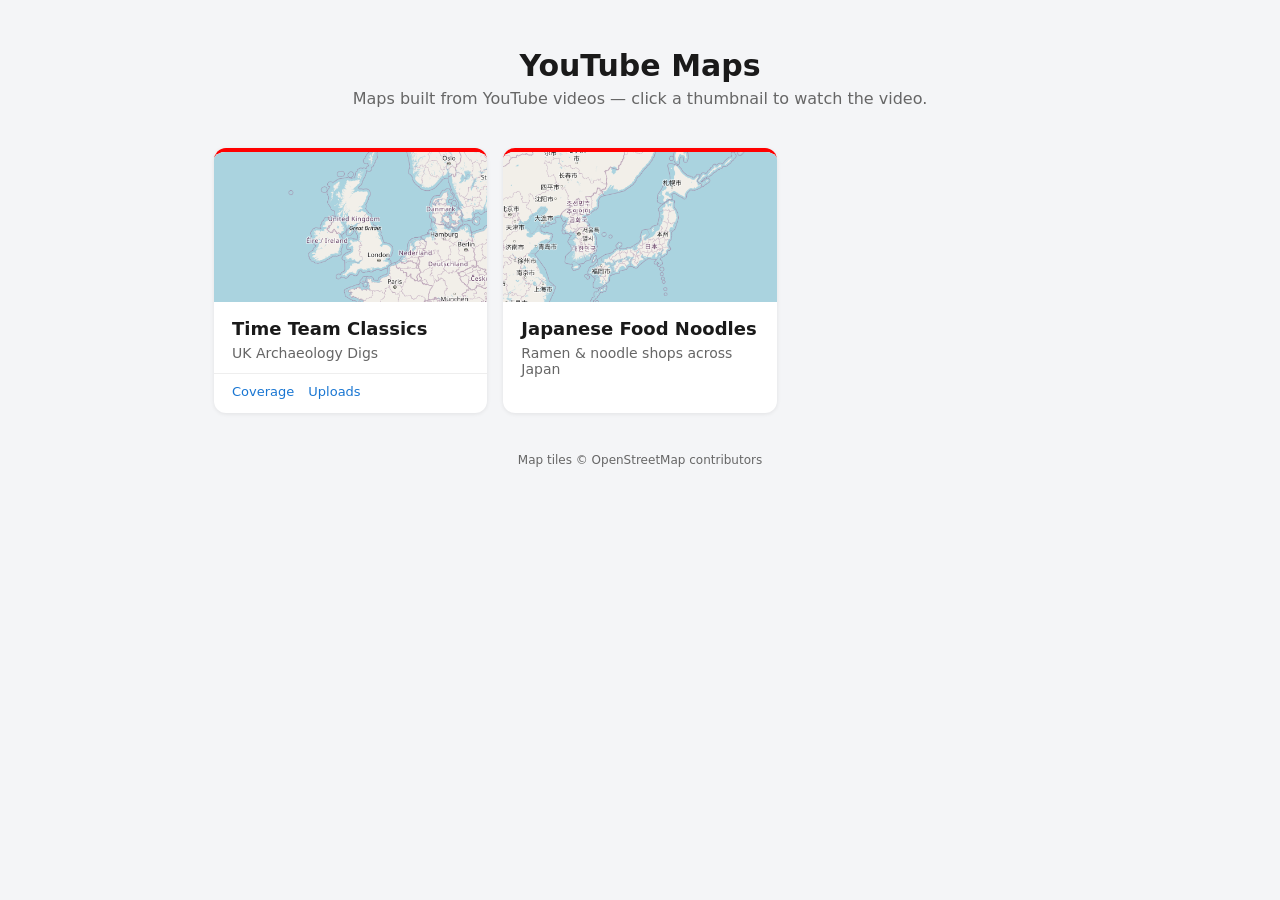
<file: index.html>
<!DOCTYPE html>
<html lang="en">
<head>
<meta charset="utf-8" />
<meta name="viewport" content="width=device-width, initial-scale=1.0" />
<link rel="icon" href="favicon.svg" type="image/svg+xml" />
<title>YouTube Maps</title>

<style>
  :root { --fg:#1a1a1a; --muted:#666; --card:#fff; --bg:#f4f5f7; --accent:#ff0000; }
  * { box-sizing: border-box; }
  body {
    margin: 0; font-family: system-ui, -apple-system, Segoe UI, Roboto, sans-serif;
    background: var(--bg); color: var(--fg); min-height: 100vh;
  }
  header { padding: 48px 24px 24px; text-align: center; }
  header h1 { margin: 0 0 6px; font-size: 30px; }
  header p { margin: 0; color: var(--muted); }
  main {
    max-width: 900px; margin: 0 auto; padding: 16px 24px 40px;
    display: grid; grid-template-columns: repeat(auto-fill, minmax(240px, 1fr)); gap: 16px;
  }
  .card {
    display: flex; flex-direction: column; background: var(--card); border-radius: 12px;
    overflow: hidden; box-shadow: 0 1px 4px rgba(0,0,0,0.08);
    transition: transform .12s ease, box-shadow .12s ease; border-top: 4px solid var(--accent);
  }
  .card:hover { transform: translateY(-3px); box-shadow: 0 6px 16px rgba(0,0,0,0.14); }
  .card-link { text-decoration: none; color: inherit; display: block; }
  /* Static map preview image at the top of each card. */
  .card-map {
    display: block; width: 100%; height: 150px; object-fit: cover;
    background: #e8eaed;
  }
  .card-body { padding: 16px 18px 12px; }
  .card h2 { margin: 0 0 6px; font-size: 18px; }
  .card p { margin: 0; color: var(--muted); font-size: 14px; }
  /* Extra per-channel links (coverage, uploads, …). */
  .card-links {
    margin-top: auto; padding: 10px 18px 14px; display: flex; flex-wrap: wrap; gap: 6px 14px;
    border-top: 1px solid #eee; font-size: 13px;
  }
  .card-links a { color: #1976d2; text-decoration: none; }
  .card-links a:hover { text-decoration: underline; }
  .empty { grid-column: 1/-1; color: var(--muted); text-align: center; padding: 40px; }
  footer { text-align:center; color: var(--muted); font-size: 12px; padding-bottom: 30px; }
  .leaflet-container { background: #dfe3e8; }
</style>
</head>
<body>
  <header>
    <h1>YouTube Maps</h1>
    <p>Maps built from YouTube videos — click a thumbnail to watch the video.</p>
  </header>
  <main id="grid"></main>
  <footer>Map tiles &copy; OpenStreetMap contributors</footer>

<script>
/* =========================================================================
   ADD A CHANNEL HERE
   Each entry: { file, name, note, links }
     file  : the channel's .html file in this folder (the main map)
     name  : title shown on the card
     note  : short description under the title
     links : optional extra pages for this channel, e.g.
             [ { href: "timeteam-coverage.html", label: "Coverage" } ]
   The card thumbnail is a pre-rendered image named after the page
   (e.g. japanese-food-noodles.png). Generate/refresh these with:
       python make_previews.py
   ========================================================================= */
const CHANNELS = [
  {
    file: "timeteam-classics.html",
    name: "Time Team Classics",
    note: "UK Archaeology Digs",
    links: [
      { href: "timeteam-coverage.html", label: "Coverage" },
      { href: "timeteam-uploads.html", label: "Uploads" },
    ],
  },
  {
    file: "japanese-food-noodles.html",
    name: "Japanese Food Noodles",
    note: "Ramen & noodle shops across Japan",
  },
];
/* ===================== end of editable section ===================== */

const grid = document.getElementById("grid");
const esc = (s) => String(s == null ? "" : s).replace(/[&<>"]/g, (c) =>
  ({ "&": "&amp;", "<": "&lt;", ">": "&gt;", '"': "&quot;" }[c]));

if (!CHANNELS.length) {
  grid.innerHTML = '<div class="empty">No channels yet. Add one to the CHANNELS list.</div>';
} else {
  grid.innerHTML = CHANNELS.map((c) => {
    const img = c.file.replace(/\.html$/, ".png");
    const links = (c.links || [])
      .map((l) => `<a href="${esc(l.href)}">${esc(l.label)}</a>`)
      .join("");
    const linksRow = links ? `<div class="card-links">${links}</div>` : "";
    // If the preview image doesn't exist yet, hide it so the card still looks tidy.
    return `
    <div class="card">
      <a class="card-link" href="${esc(c.file)}">
        <img class="card-map" src="${esc(img)}" alt="" loading="lazy"
             onerror="this.style.display='none'" />
        <div class="card-body">
          <h2>${esc(c.name)}</h2>
          <p>${esc(c.note || "")}</p>
        </div>
      </a>
      ${linksRow}
    </div>`;
  }).join("");
}
</script>
</body>
</html>
</file>
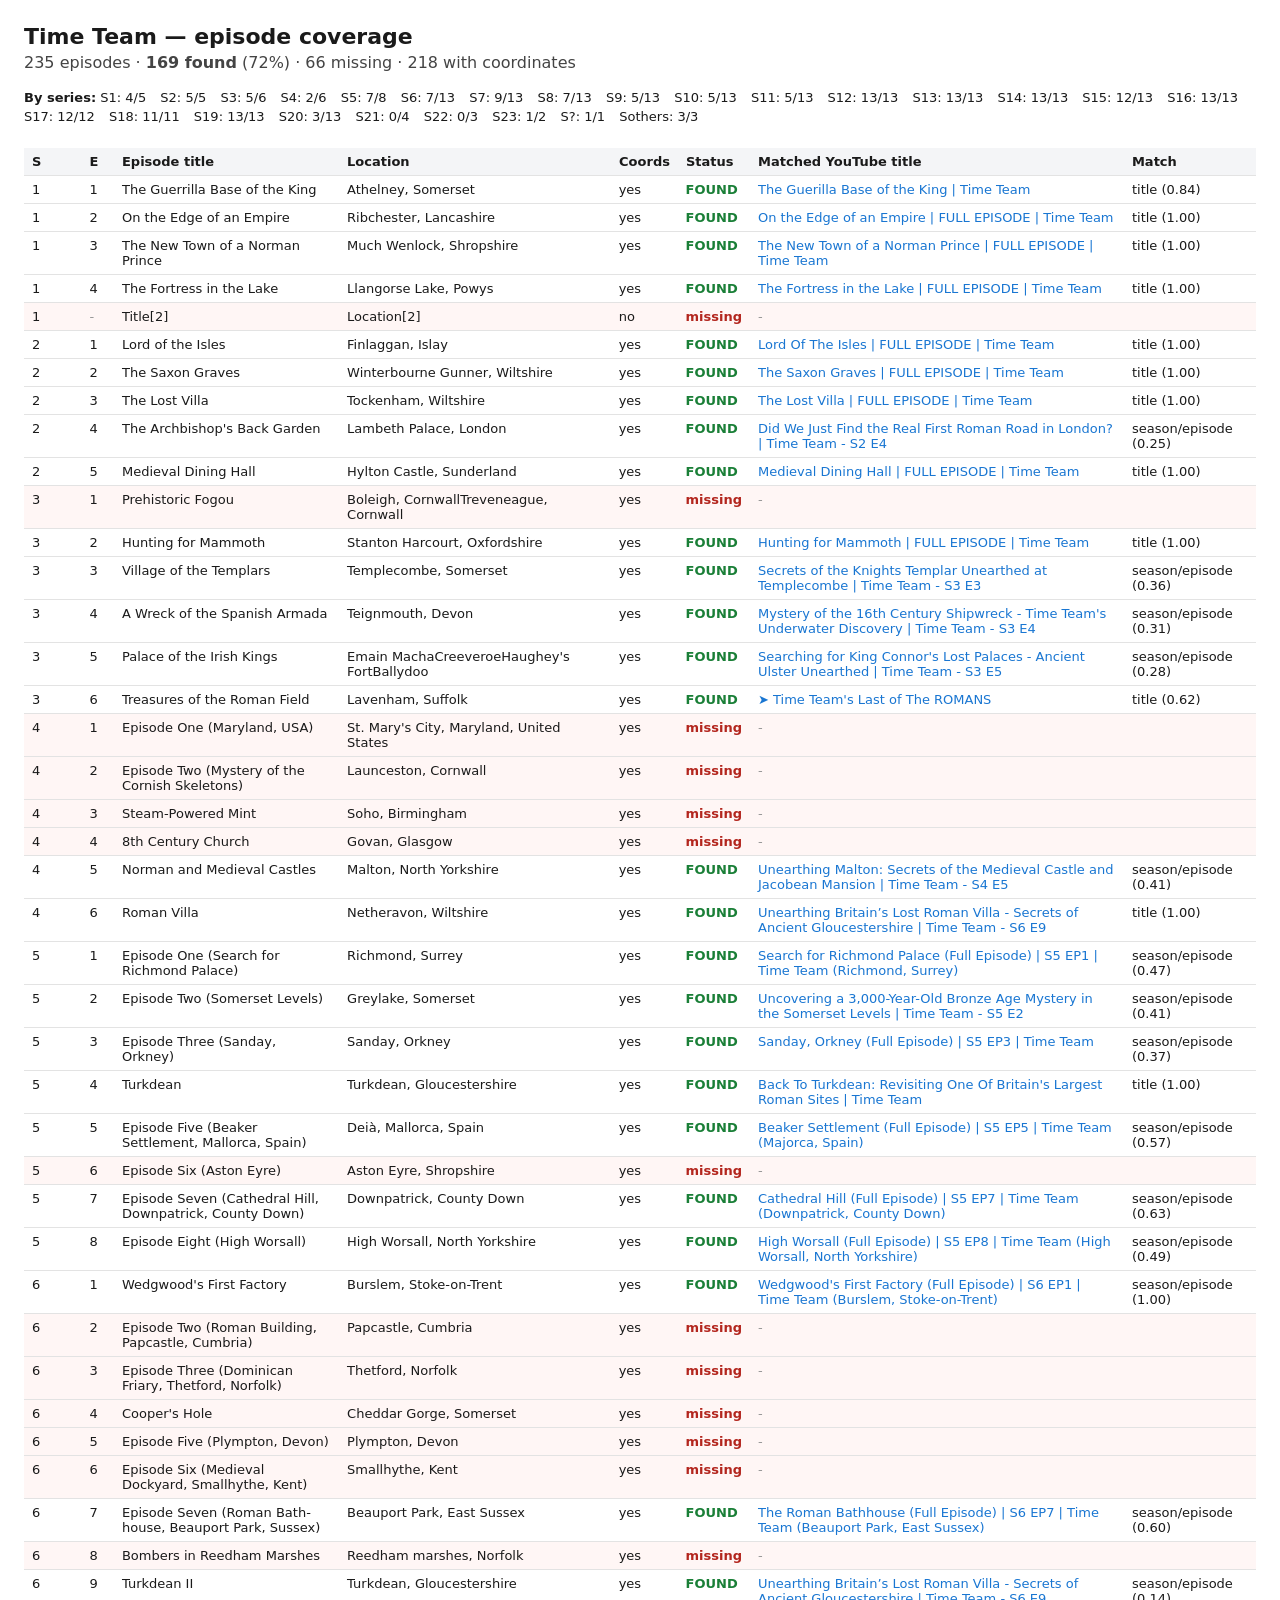
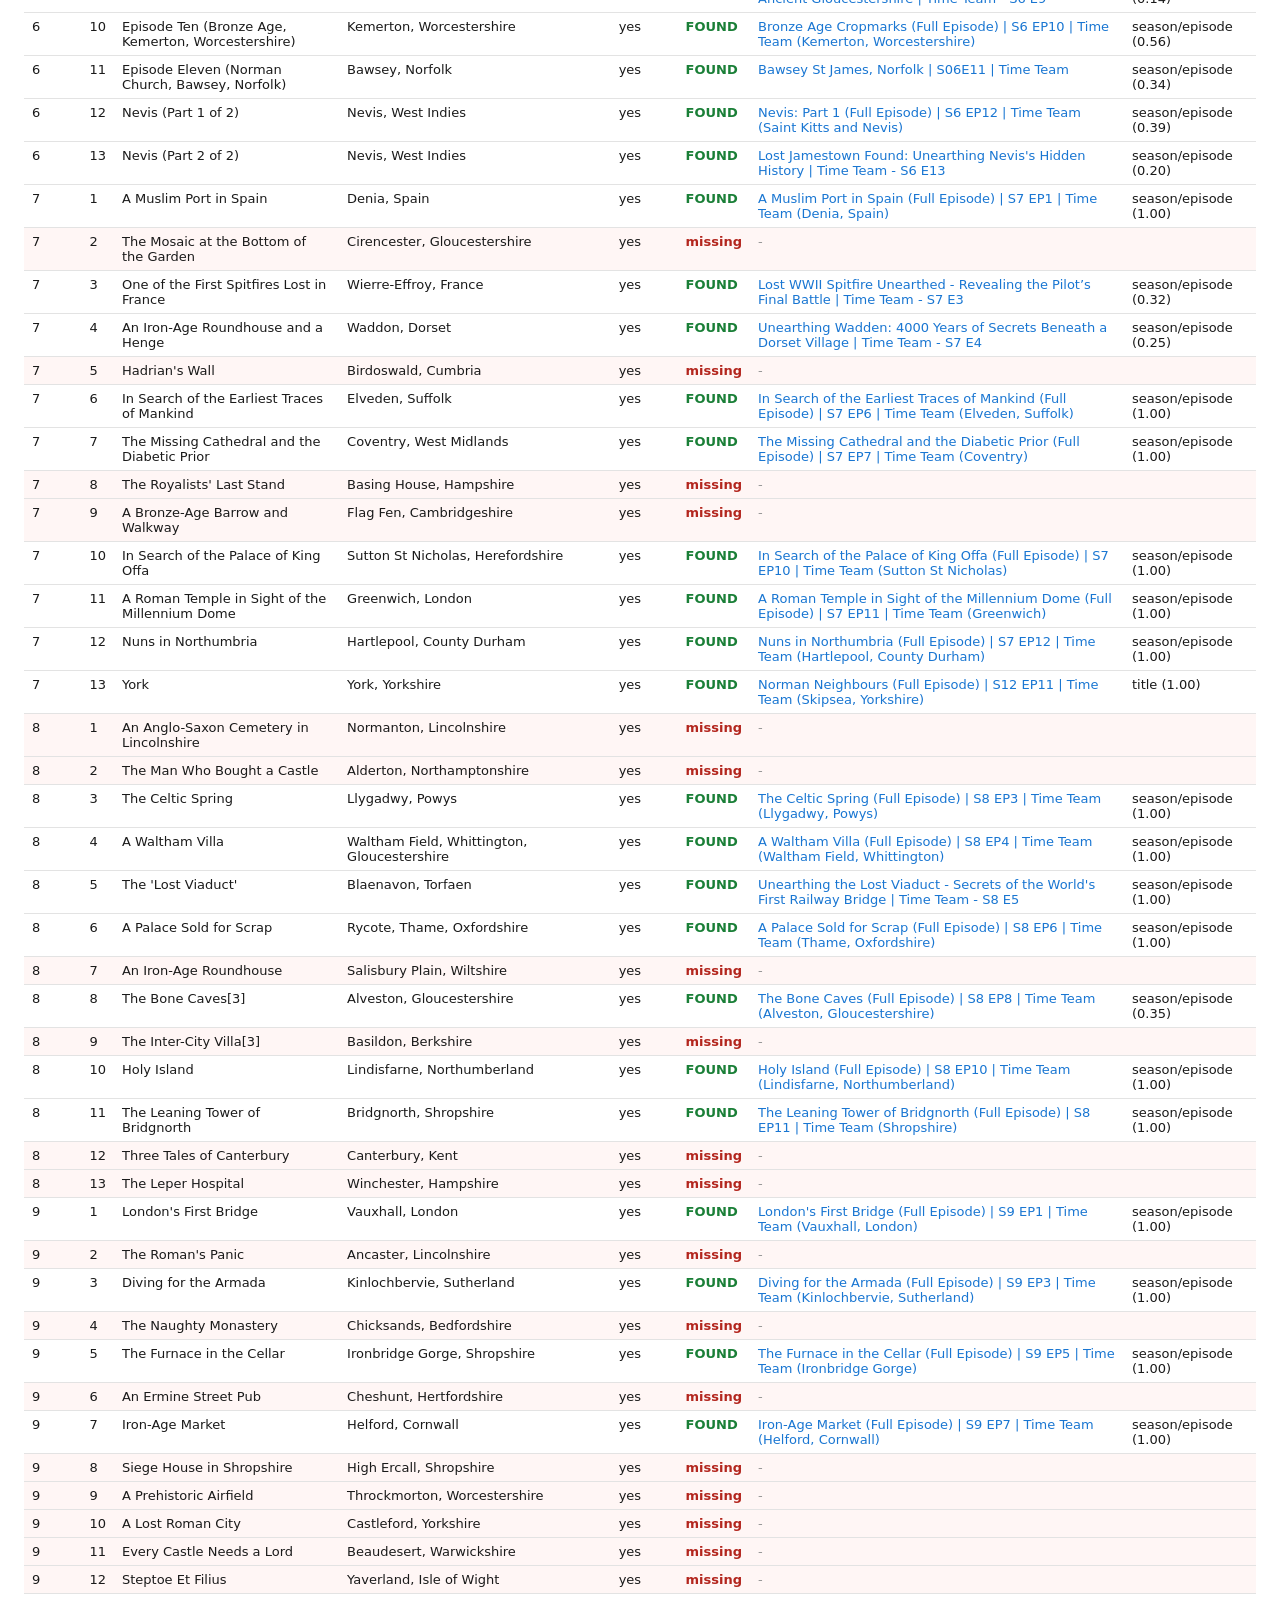
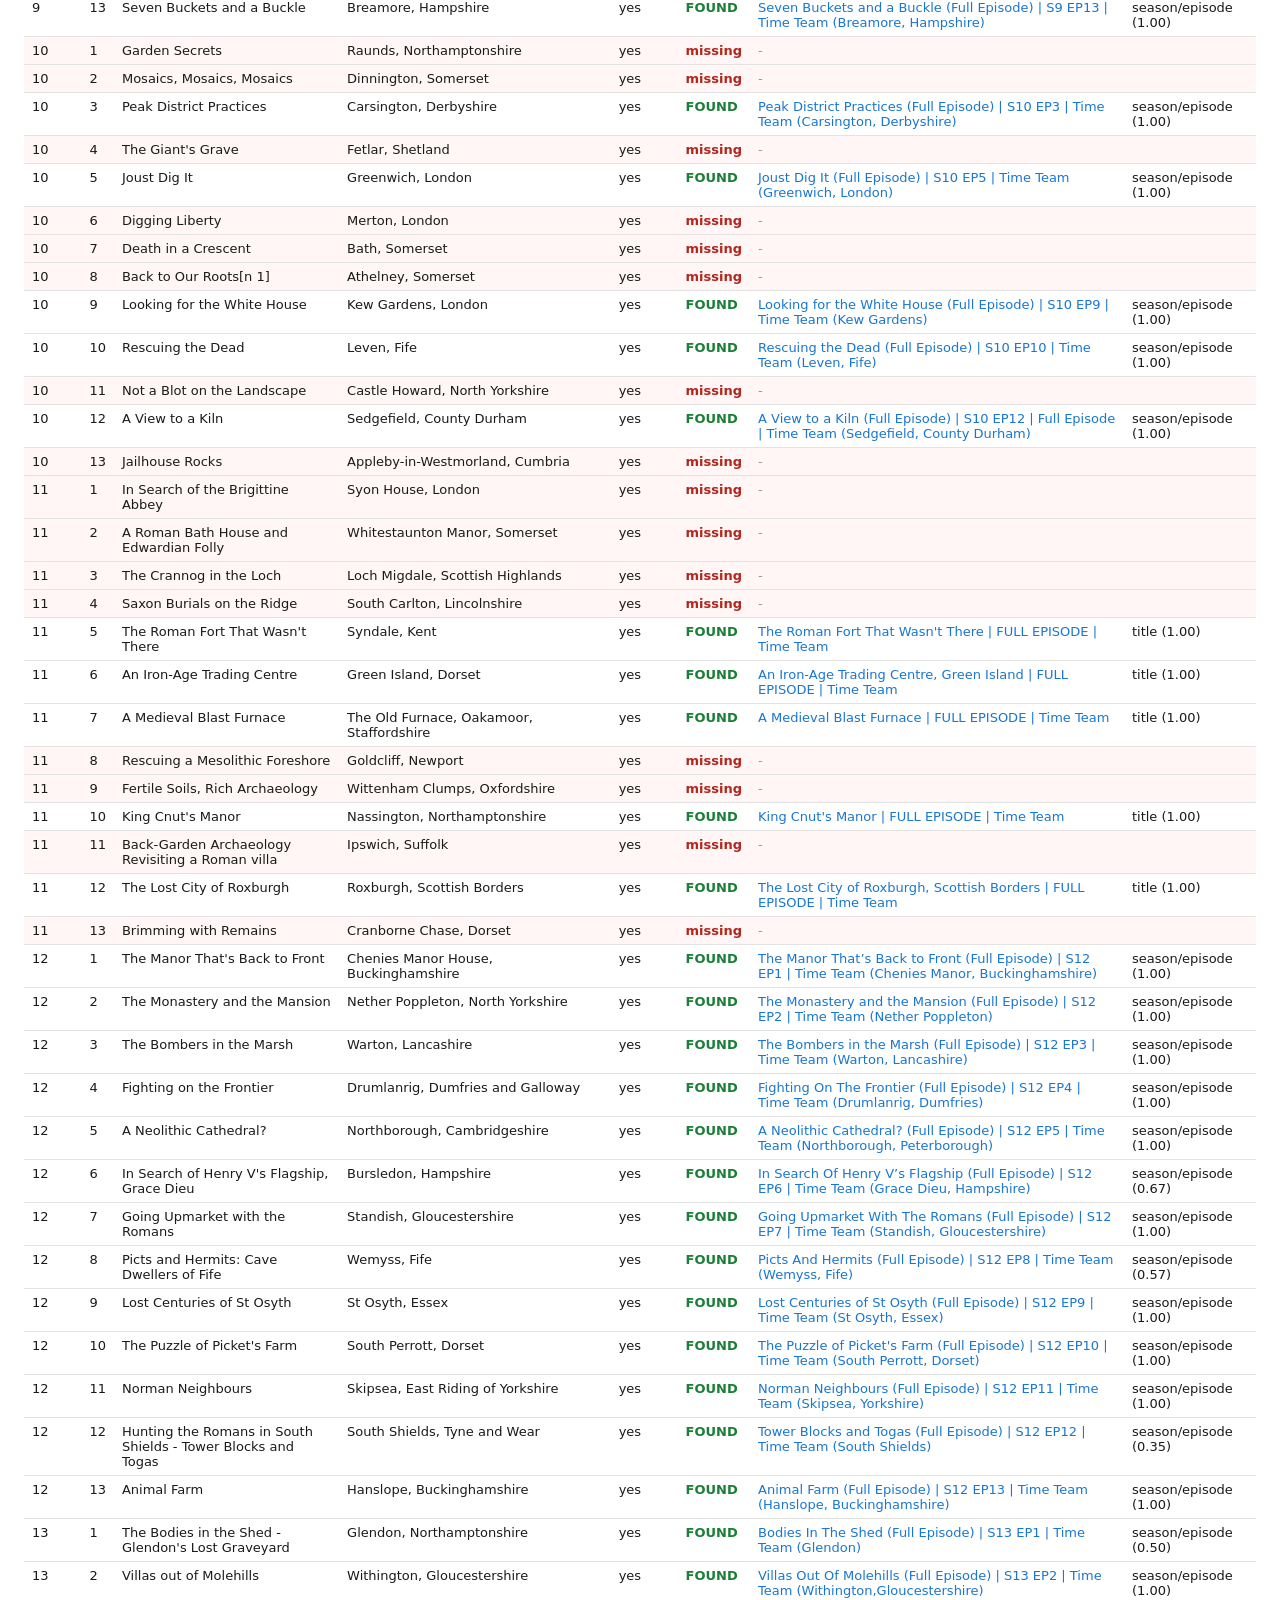
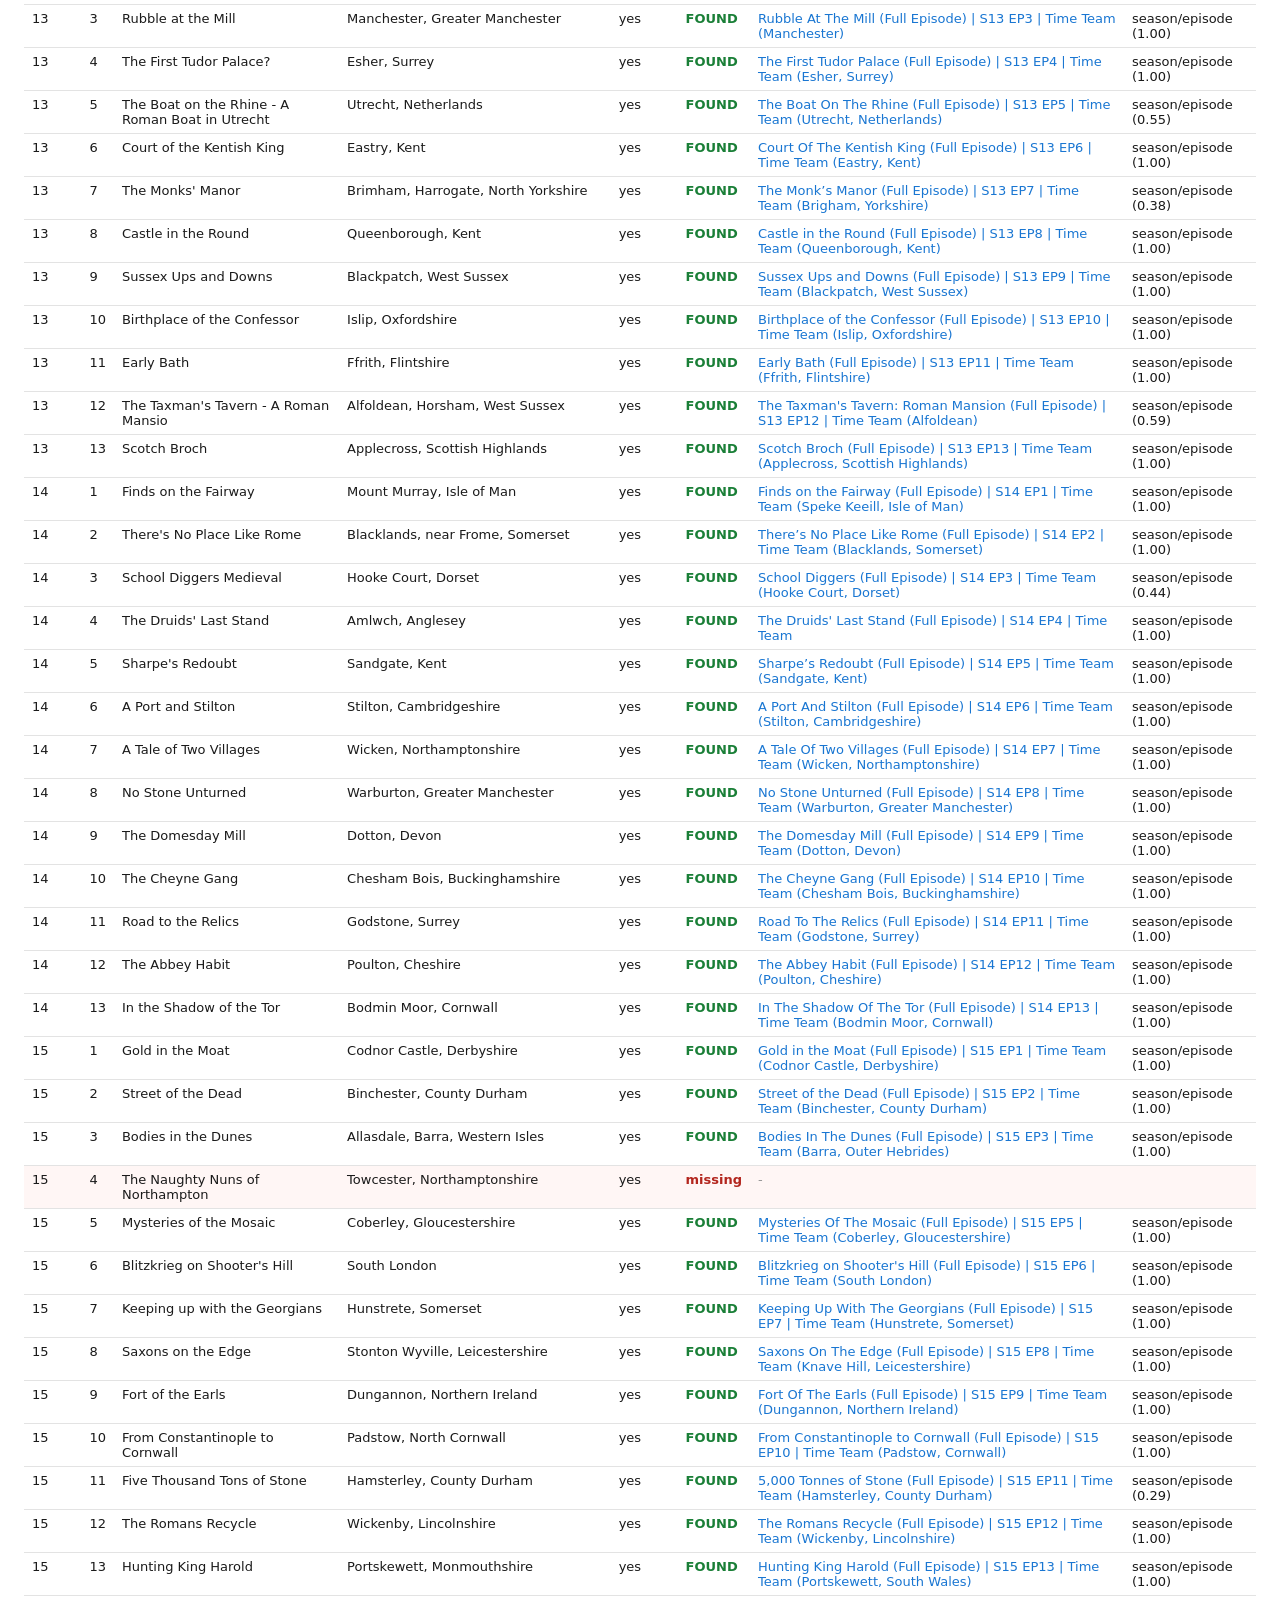
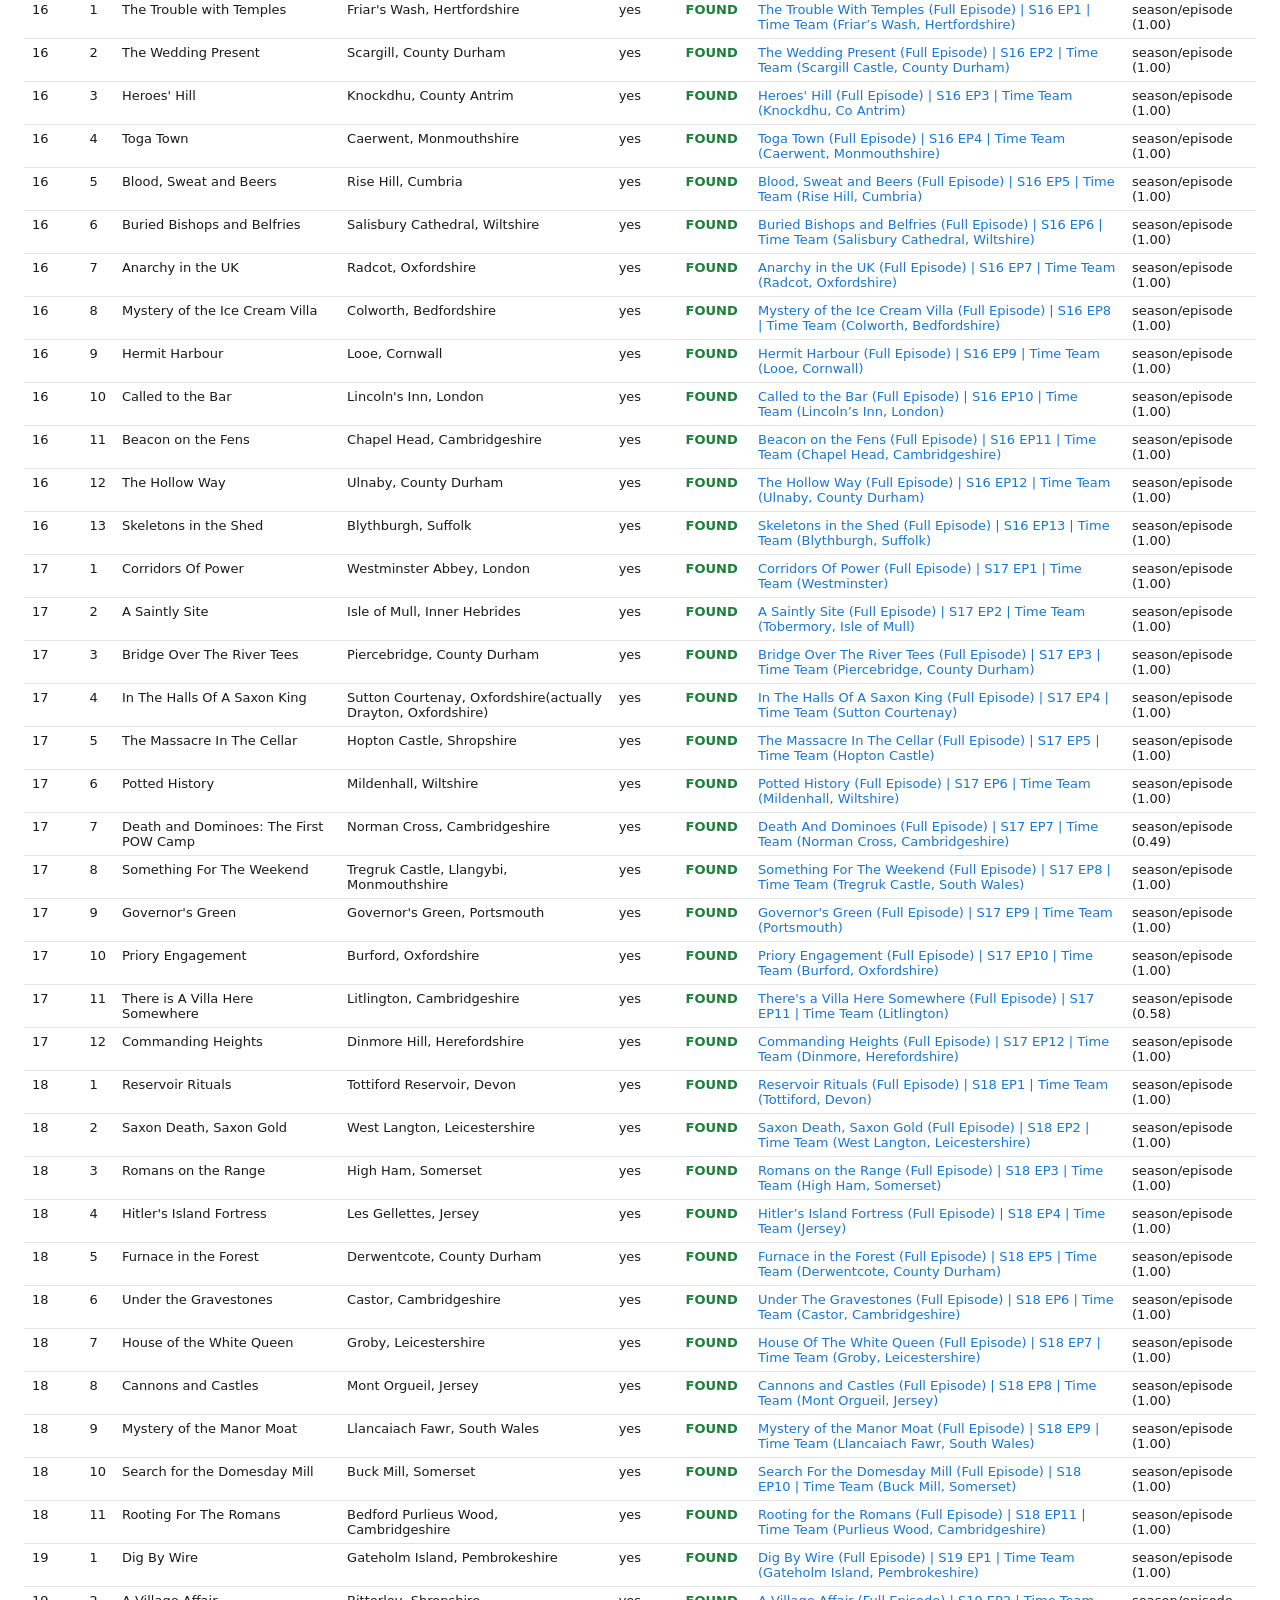
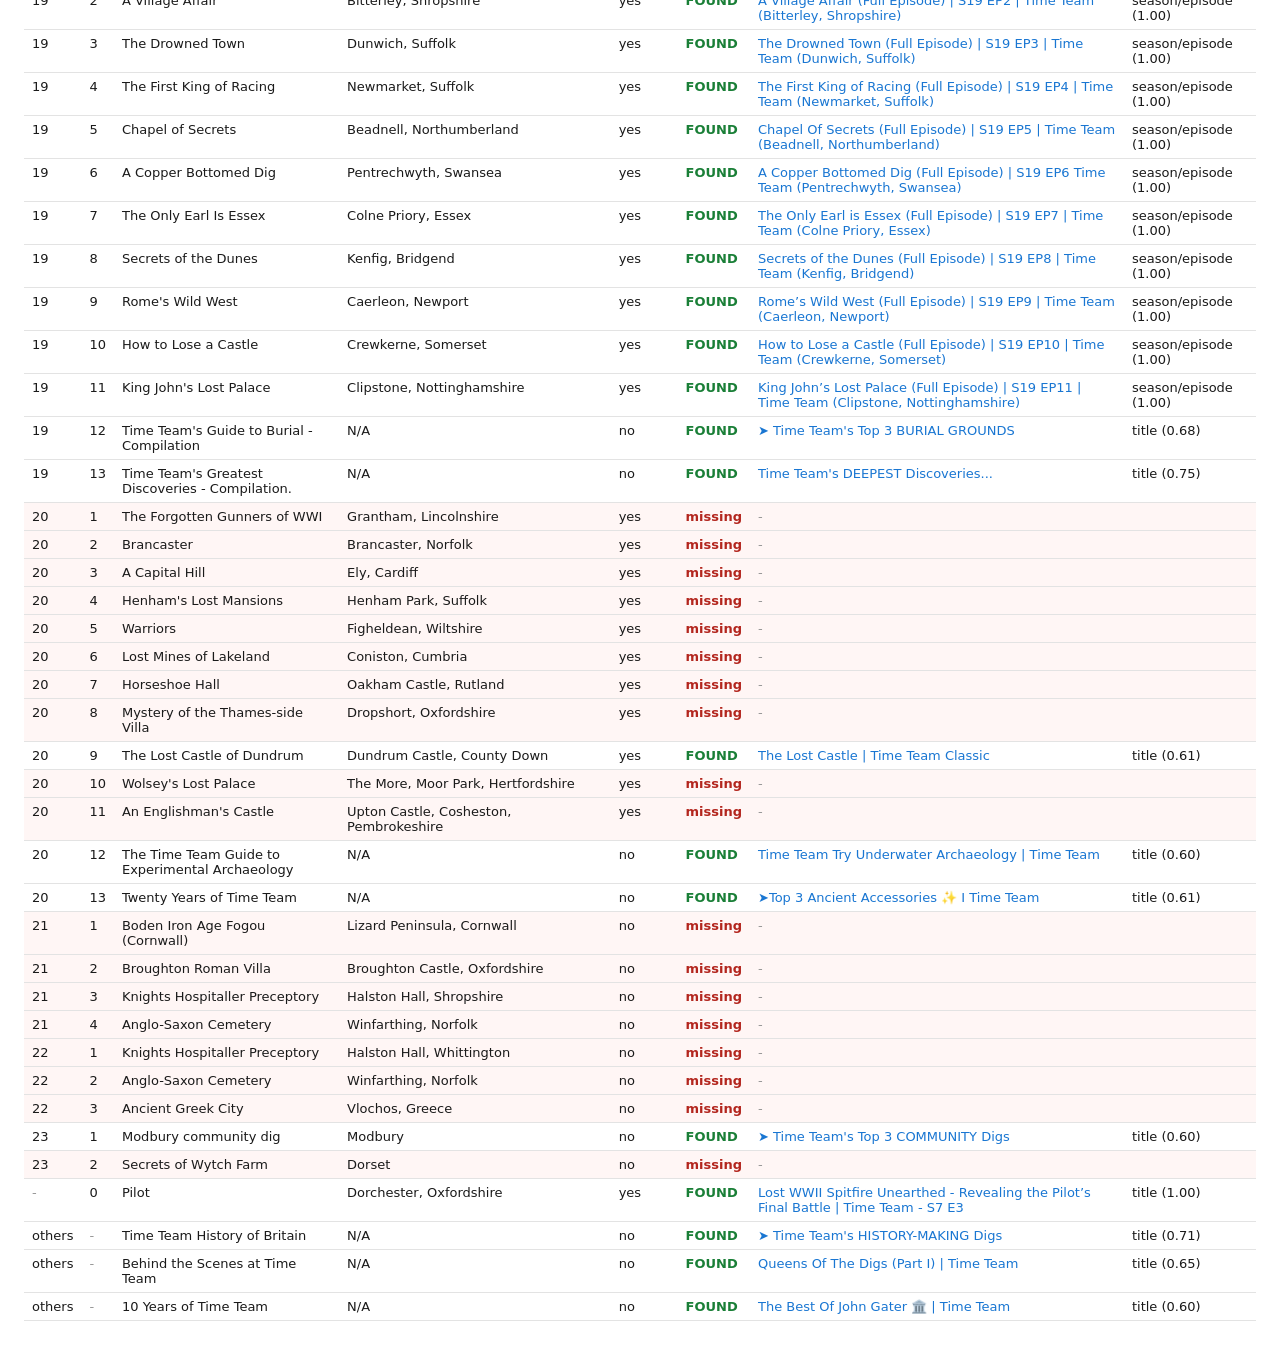
<file: data/timeteam-coverage.html>
<!DOCTYPE html>
<html lang="en"><head><meta charset="utf-8" />
<meta name="viewport" content="width=device-width, initial-scale=1.0" />
<title>Time Team — episode coverage</title>
<style>
  body { font-family: system-ui, -apple-system, Segoe UI, Roboto, sans-serif; margin: 24px; color: #1a1a1a; }
  h1 { font-size: 22px; margin: 0 0 4px; }
  .summary { color: #444; margin-bottom: 16px; }
  table { border-collapse: collapse; width: 100%; font-size: 13px; }
  th, td { text-align: left; padding: 6px 8px; border-bottom: 1px solid #e3e3e3; vertical-align: top; }
  th { position: sticky; top: 0; background: #f4f5f7; cursor: pointer; }
  tr.found td.status { color: #1a7f37; font-weight: 600; }
  tr.missing td.status { color: #b3261e; font-weight: 600; }
  tr.missing { background: #fff6f5; }
  .seasons { margin: 10px 0 22px; font-size: 13px; }
  .seasons span { display: inline-block; margin: 2px 10px 2px 0; }
  a { color: #1976d2; text-decoration: none; }
  a:hover { text-decoration: underline; }
  .muted { color: #999; }
</style></head><body>

<h1>Time Team — episode coverage</h1>
<div class="summary">235 episodes &middot; <strong>169 found</strong> (72%) &middot; 66 missing &middot; 218 with coordinates</div>
<div class="seasons"><strong>By series:</strong> 
<span>S1: 4/5</span>
<span>S2: 5/5</span>
<span>S3: 5/6</span>
<span>S4: 2/6</span>
<span>S5: 7/8</span>
<span>S6: 7/13</span>
<span>S7: 9/13</span>
<span>S8: 7/13</span>
<span>S9: 5/13</span>
<span>S10: 5/13</span>
<span>S11: 5/13</span>
<span>S12: 13/13</span>
<span>S13: 13/13</span>
<span>S14: 13/13</span>
<span>S15: 12/13</span>
<span>S16: 13/13</span>
<span>S17: 12/12</span>
<span>S18: 11/11</span>
<span>S19: 13/13</span>
<span>S20: 3/13</span>
<span>S21: 0/4</span>
<span>S22: 0/3</span>
<span>S23: 1/2</span>
<span>S?: 1/1</span>
<span>Sothers: 3/3</span>
</div>
<table><thead><tr><th>S</th><th>E</th><th>Episode title</th><th>Location</th><th>Coords</th><th>Status</th><th>Matched YouTube title</th><th>Match</th></tr></thead><tbody>
<tr class="found"><td>1</td><td>1</td><td>The Guerrilla Base of the King</td><td>Athelney, Somerset</td><td>yes</td><td class="status">FOUND</td><td><a href="https://www.youtube.com/watch?v=XmzdL7A5jac" target="_blank" rel="noopener">The Guerilla Base of the King | Time Team</a></td><td>title (0.84)</td></tr>
<tr class="found"><td>1</td><td>2</td><td>On the Edge of an Empire</td><td>Ribchester, Lancashire</td><td>yes</td><td class="status">FOUND</td><td><a href="https://www.youtube.com/watch?v=7uGM0aVQHTw" target="_blank" rel="noopener">On the Edge of an Empire | FULL EPISODE | Time Team</a></td><td>title (1.00)</td></tr>
<tr class="found"><td>1</td><td>3</td><td>The New Town of a Norman Prince</td><td>Much Wenlock, Shropshire</td><td>yes</td><td class="status">FOUND</td><td><a href="https://www.youtube.com/watch?v=zPmM0PRqegA" target="_blank" rel="noopener">The New Town of a Norman Prince | FULL EPISODE | Time Team</a></td><td>title (1.00)</td></tr>
<tr class="found"><td>1</td><td>4</td><td>The Fortress in the Lake</td><td>Llangorse Lake, Powys</td><td>yes</td><td class="status">FOUND</td><td><a href="https://www.youtube.com/watch?v=qpJHsC5cacY" target="_blank" rel="noopener">The Fortress in the Lake | FULL EPISODE | Time Team</a></td><td>title (1.00)</td></tr>
<tr class="missing"><td>1</td><td><span class="muted">-</span></td><td>Title[2]</td><td>Location[2]</td><td>no</td><td class="status">missing</td><td><span class="muted">-</span></td><td></td></tr>
<tr class="found"><td>2</td><td>1</td><td>Lord of the Isles</td><td>Finlaggan, Islay</td><td>yes</td><td class="status">FOUND</td><td><a href="https://www.youtube.com/watch?v=X5_Bs7Mfj7Y" target="_blank" rel="noopener">Lord Of The Isles | FULL EPISODE | Time Team</a></td><td>title (1.00)</td></tr>
<tr class="found"><td>2</td><td>2</td><td>The Saxon Graves</td><td>Winterbourne Gunner, Wiltshire</td><td>yes</td><td class="status">FOUND</td><td><a href="https://www.youtube.com/watch?v=dH9dHw_xsvM" target="_blank" rel="noopener">The Saxon Graves | FULL EPISODE | Time Team</a></td><td>title (1.00)</td></tr>
<tr class="found"><td>2</td><td>3</td><td>The Lost Villa</td><td>Tockenham, Wiltshire</td><td>yes</td><td class="status">FOUND</td><td><a href="https://www.youtube.com/watch?v=a5BOojQOJz4" target="_blank" rel="noopener">The Lost Villa | FULL EPISODE | Time Team</a></td><td>title (1.00)</td></tr>
<tr class="found"><td>2</td><td>4</td><td>The Archbishop&#x27;s Back Garden</td><td>Lambeth Palace, London</td><td>yes</td><td class="status">FOUND</td><td><a href="https://www.youtube.com/watch?v=anUGGUPQDKg" target="_blank" rel="noopener">Did We Just Find the Real First Roman Road in London? | Time Team - S2 E4</a></td><td>season/episode (0.25)</td></tr>
<tr class="found"><td>2</td><td>5</td><td>Medieval Dining Hall</td><td>Hylton Castle, Sunderland</td><td>yes</td><td class="status">FOUND</td><td><a href="https://www.youtube.com/watch?v=34qeBgEfNDY" target="_blank" rel="noopener">Medieval Dining Hall | FULL EPISODE | Time Team</a></td><td>title (1.00)</td></tr>
<tr class="missing"><td>3</td><td>1</td><td>Prehistoric Fogou</td><td>Boleigh, CornwallTreveneague, Cornwall</td><td>yes</td><td class="status">missing</td><td><span class="muted">-</span></td><td></td></tr>
<tr class="found"><td>3</td><td>2</td><td>Hunting for Mammoth</td><td>Stanton Harcourt, Oxfordshire</td><td>yes</td><td class="status">FOUND</td><td><a href="https://www.youtube.com/watch?v=vZuIbam4Rxg" target="_blank" rel="noopener">Hunting for Mammoth | FULL EPISODE | Time Team</a></td><td>title (1.00)</td></tr>
<tr class="found"><td>3</td><td>3</td><td>Village of the Templars</td><td>Templecombe, Somerset</td><td>yes</td><td class="status">FOUND</td><td><a href="https://www.youtube.com/watch?v=O9yOh-QbBl8" target="_blank" rel="noopener">Secrets of the Knights Templar Unearthed at Templecombe | Time Team - S3 E3</a></td><td>season/episode (0.36)</td></tr>
<tr class="found"><td>3</td><td>4</td><td>A Wreck of the Spanish Armada</td><td>Teignmouth, Devon</td><td>yes</td><td class="status">FOUND</td><td><a href="https://www.youtube.com/watch?v=Dg-OWrQkpBM" target="_blank" rel="noopener">Mystery of the 16th Century Shipwreck - Time Team&#x27;s Underwater Discovery | Time Team - S3 E4</a></td><td>season/episode (0.31)</td></tr>
<tr class="found"><td>3</td><td>5</td><td>Palace of the Irish Kings</td><td>Emain MachaCreeveroeHaughey&#x27;s FortBallydoo</td><td>yes</td><td class="status">FOUND</td><td><a href="https://www.youtube.com/watch?v=l_W1WowRw2E" target="_blank" rel="noopener">Searching for King Connor&#x27;s Lost Palaces - Ancient Ulster Unearthed | Time Team - S3 E5</a></td><td>season/episode (0.28)</td></tr>
<tr class="found"><td>3</td><td>6</td><td>Treasures of the Roman Field</td><td>Lavenham, Suffolk</td><td>yes</td><td class="status">FOUND</td><td><a href="https://www.youtube.com/watch?v=jbbYXw0Smiw" target="_blank" rel="noopener">➤ Time Team&#x27;s Last of The ROMANS</a></td><td>title (0.62)</td></tr>
<tr class="missing"><td>4</td><td>1</td><td>Episode One (Maryland, USA)</td><td>St. Mary&#x27;s City, Maryland, United States</td><td>yes</td><td class="status">missing</td><td><span class="muted">-</span></td><td></td></tr>
<tr class="missing"><td>4</td><td>2</td><td>Episode Two (Mystery of the Cornish Skeletons)</td><td>Launceston, Cornwall</td><td>yes</td><td class="status">missing</td><td><span class="muted">-</span></td><td></td></tr>
<tr class="missing"><td>4</td><td>3</td><td>Steam-Powered Mint</td><td>Soho, Birmingham</td><td>yes</td><td class="status">missing</td><td><span class="muted">-</span></td><td></td></tr>
<tr class="missing"><td>4</td><td>4</td><td>8th Century Church</td><td>Govan, Glasgow</td><td>yes</td><td class="status">missing</td><td><span class="muted">-</span></td><td></td></tr>
<tr class="found"><td>4</td><td>5</td><td>Norman and Medieval Castles</td><td>Malton, North Yorkshire</td><td>yes</td><td class="status">FOUND</td><td><a href="https://www.youtube.com/watch?v=kGhHtp2QpTo" target="_blank" rel="noopener">Unearthing Malton: Secrets of the Medieval Castle and Jacobean Mansion | Time Team - S4 E5</a></td><td>season/episode (0.41)</td></tr>
<tr class="found"><td>4</td><td>6</td><td>Roman Villa</td><td>Netheravon, Wiltshire</td><td>yes</td><td class="status">FOUND</td><td><a href="https://www.youtube.com/watch?v=-_LfDCpZ1rg" target="_blank" rel="noopener">Unearthing Britain’s Lost Roman Villa - Secrets of Ancient Gloucestershire | Time Team - S6 E9</a></td><td>title (1.00)</td></tr>
<tr class="found"><td>5</td><td>1</td><td>Episode One (Search for Richmond Palace)</td><td>Richmond, Surrey</td><td>yes</td><td class="status">FOUND</td><td><a href="https://www.youtube.com/watch?v=HOnJH-3IAwE" target="_blank" rel="noopener">Search for Richmond Palace (Full Episode) | S5 EP1 | Time Team (Richmond, Surrey)</a></td><td>season/episode (0.47)</td></tr>
<tr class="found"><td>5</td><td>2</td><td>Episode Two (Somerset Levels)</td><td>Greylake, Somerset</td><td>yes</td><td class="status">FOUND</td><td><a href="https://www.youtube.com/watch?v=JqYMoeL5YVM" target="_blank" rel="noopener">Uncovering a 3,000-Year-Old Bronze Age Mystery in the Somerset Levels | Time Team - S5 E2</a></td><td>season/episode (0.41)</td></tr>
<tr class="found"><td>5</td><td>3</td><td>Episode Three (Sanday, Orkney)</td><td>Sanday, Orkney</td><td>yes</td><td class="status">FOUND</td><td><a href="https://www.youtube.com/watch?v=4NFiKwXTMdU" target="_blank" rel="noopener">Sanday, Orkney (Full Episode) | S5 EP3 | Time Team</a></td><td>season/episode (0.37)</td></tr>
<tr class="found"><td>5</td><td>4</td><td>Turkdean</td><td>Turkdean, Gloucestershire</td><td>yes</td><td class="status">FOUND</td><td><a href="https://www.youtube.com/watch?v=mInuesqb6e4" target="_blank" rel="noopener">Back To Turkdean: Revisiting One Of Britain&#x27;s Largest Roman Sites | Time Team</a></td><td>title (1.00)</td></tr>
<tr class="found"><td>5</td><td>5</td><td>Episode Five (Beaker Settlement, Mallorca, Spain)</td><td>Deià, Mallorca, Spain</td><td>yes</td><td class="status">FOUND</td><td><a href="https://www.youtube.com/watch?v=c9IfJqfPBdw" target="_blank" rel="noopener">Beaker Settlement (Full Episode) | S5 EP5 | Time Team (Majorca, Spain)</a></td><td>season/episode (0.57)</td></tr>
<tr class="missing"><td>5</td><td>6</td><td>Episode Six (Aston Eyre)</td><td>Aston Eyre, Shropshire</td><td>yes</td><td class="status">missing</td><td><span class="muted">-</span></td><td></td></tr>
<tr class="found"><td>5</td><td>7</td><td>Episode Seven (Cathedral Hill, Downpatrick, County Down)</td><td>Downpatrick, County Down</td><td>yes</td><td class="status">FOUND</td><td><a href="https://www.youtube.com/watch?v=8KrRsZfju2c" target="_blank" rel="noopener">Cathedral Hill (Full Episode) | S5 EP7 | Time Team (Downpatrick, County Down)</a></td><td>season/episode (0.63)</td></tr>
<tr class="found"><td>5</td><td>8</td><td>Episode Eight (High Worsall)</td><td>High Worsall, North Yorkshire</td><td>yes</td><td class="status">FOUND</td><td><a href="https://www.youtube.com/watch?v=p0SVGPGxLJI" target="_blank" rel="noopener">High Worsall (Full Episode) | S5 EP8 | Time Team (High Worsall, North Yorkshire)</a></td><td>season/episode (0.49)</td></tr>
<tr class="found"><td>6</td><td>1</td><td>Wedgwood&#x27;s First Factory</td><td>Burslem, Stoke-on-Trent</td><td>yes</td><td class="status">FOUND</td><td><a href="https://www.youtube.com/watch?v=zBg4_qb3Qmo" target="_blank" rel="noopener">Wedgwood&#x27;s First Factory (Full Episode) | S6 EP1 | Time Team (Burslem, Stoke-on-Trent)</a></td><td>season/episode (1.00)</td></tr>
<tr class="missing"><td>6</td><td>2</td><td>Episode Two (Roman Building, Papcastle, Cumbria)</td><td>Papcastle, Cumbria</td><td>yes</td><td class="status">missing</td><td><span class="muted">-</span></td><td></td></tr>
<tr class="missing"><td>6</td><td>3</td><td>Episode Three (Dominican Friary, Thetford, Norfolk)</td><td>Thetford, Norfolk</td><td>yes</td><td class="status">missing</td><td><span class="muted">-</span></td><td></td></tr>
<tr class="missing"><td>6</td><td>4</td><td>Cooper&#x27;s Hole</td><td>Cheddar Gorge, Somerset</td><td>yes</td><td class="status">missing</td><td><span class="muted">-</span></td><td></td></tr>
<tr class="missing"><td>6</td><td>5</td><td>Episode Five (Plympton, Devon)</td><td>Plympton, Devon</td><td>yes</td><td class="status">missing</td><td><span class="muted">-</span></td><td></td></tr>
<tr class="missing"><td>6</td><td>6</td><td>Episode Six (Medieval Dockyard, Smallhythe, Kent)</td><td>Smallhythe, Kent</td><td>yes</td><td class="status">missing</td><td><span class="muted">-</span></td><td></td></tr>
<tr class="found"><td>6</td><td>7</td><td>Episode Seven (Roman Bath-house, Beauport Park, Sussex)</td><td>Beauport Park, East Sussex</td><td>yes</td><td class="status">FOUND</td><td><a href="https://www.youtube.com/watch?v=NIi6iMinOug" target="_blank" rel="noopener">The Roman Bathhouse (Full Episode) | S6 EP7 | Time Team (Beauport Park, East Sussex)</a></td><td>season/episode (0.60)</td></tr>
<tr class="missing"><td>6</td><td>8</td><td>Bombers in Reedham Marshes</td><td>Reedham marshes, Norfolk</td><td>yes</td><td class="status">missing</td><td><span class="muted">-</span></td><td></td></tr>
<tr class="found"><td>6</td><td>9</td><td>Turkdean II</td><td>Turkdean, Gloucestershire</td><td>yes</td><td class="status">FOUND</td><td><a href="https://www.youtube.com/watch?v=-_LfDCpZ1rg" target="_blank" rel="noopener">Unearthing Britain’s Lost Roman Villa - Secrets of Ancient Gloucestershire | Time Team - S6 E9</a></td><td>season/episode (0.14)</td></tr>
<tr class="found"><td>6</td><td>10</td><td>Episode Ten (Bronze Age, Kemerton, Worcestershire)</td><td>Kemerton, Worcestershire</td><td>yes</td><td class="status">FOUND</td><td><a href="https://www.youtube.com/watch?v=vhF-74dMBJU" target="_blank" rel="noopener">Bronze Age Cropmarks (Full Episode) | S6 EP10 | Time Team (Kemerton, Worcestershire)</a></td><td>season/episode (0.56)</td></tr>
<tr class="found"><td>6</td><td>11</td><td>Episode Eleven (Norman Church, Bawsey, Norfolk)</td><td>Bawsey, Norfolk</td><td>yes</td><td class="status">FOUND</td><td><a href="https://www.youtube.com/watch?v=aCm_P-h-sYI" target="_blank" rel="noopener">Bawsey St James, Norfolk | S06E11 | Time Team</a></td><td>season/episode (0.34)</td></tr>
<tr class="found"><td>6</td><td>12</td><td>Nevis (Part 1 of 2)</td><td>Nevis, West Indies</td><td>yes</td><td class="status">FOUND</td><td><a href="https://www.youtube.com/watch?v=bssVE1F896Y" target="_blank" rel="noopener">Nevis: Part 1 (Full Episode) | S6 EP12 | Time Team (Saint Kitts and Nevis)</a></td><td>season/episode (0.39)</td></tr>
<tr class="found"><td>6</td><td>13</td><td>Nevis (Part 2 of 2)</td><td>Nevis, West Indies</td><td>yes</td><td class="status">FOUND</td><td><a href="https://www.youtube.com/watch?v=YoBTVy78O9M" target="_blank" rel="noopener">Lost Jamestown Found: Unearthing Nevis&#x27;s Hidden History | Time Team - S6 E13</a></td><td>season/episode (0.20)</td></tr>
<tr class="found"><td>7</td><td>1</td><td>A Muslim Port in Spain</td><td>Denia, Spain</td><td>yes</td><td class="status">FOUND</td><td><a href="https://www.youtube.com/watch?v=kxe3zXFPXo8" target="_blank" rel="noopener">A Muslim Port in Spain (Full Episode) | S7 EP1 | Time Team (Denia, Spain)</a></td><td>season/episode (1.00)</td></tr>
<tr class="missing"><td>7</td><td>2</td><td>The Mosaic at the Bottom of the Garden</td><td>Cirencester, Gloucestershire</td><td>yes</td><td class="status">missing</td><td><span class="muted">-</span></td><td></td></tr>
<tr class="found"><td>7</td><td>3</td><td>One of the First Spitfires Lost in France</td><td>Wierre-Effroy, France</td><td>yes</td><td class="status">FOUND</td><td><a href="https://www.youtube.com/watch?v=SSiGABqEXU8" target="_blank" rel="noopener">Lost WWII Spitfire Unearthed - Revealing the Pilot’s Final Battle | Time Team - S7 E3</a></td><td>season/episode (0.32)</td></tr>
<tr class="found"><td>7</td><td>4</td><td>An Iron-Age Roundhouse and a Henge</td><td>Waddon, Dorset</td><td>yes</td><td class="status">FOUND</td><td><a href="https://www.youtube.com/watch?v=8nJ-nr1cA2k" target="_blank" rel="noopener">Unearthing Wadden: 4000 Years of Secrets Beneath a Dorset Village | Time Team - S7 E4</a></td><td>season/episode (0.25)</td></tr>
<tr class="missing"><td>7</td><td>5</td><td>Hadrian&#x27;s Wall</td><td>Birdoswald, Cumbria</td><td>yes</td><td class="status">missing</td><td><span class="muted">-</span></td><td></td></tr>
<tr class="found"><td>7</td><td>6</td><td>In Search of the Earliest Traces of Mankind</td><td>Elveden, Suffolk</td><td>yes</td><td class="status">FOUND</td><td><a href="https://www.youtube.com/watch?v=OQSG2t4CTPQ" target="_blank" rel="noopener">In Search of the Earliest Traces of Mankind (Full Episode) | S7 EP6 | Time Team (Elveden, Suffolk)</a></td><td>season/episode (1.00)</td></tr>
<tr class="found"><td>7</td><td>7</td><td>The Missing Cathedral and the Diabetic Prior</td><td>Coventry, West Midlands</td><td>yes</td><td class="status">FOUND</td><td><a href="https://www.youtube.com/watch?v=38EZEilgADQ" target="_blank" rel="noopener">The Missing Cathedral and the Diabetic Prior (Full Episode) | S7 EP7 | Time Team (Coventry)</a></td><td>season/episode (1.00)</td></tr>
<tr class="missing"><td>7</td><td>8</td><td>The Royalists&#x27; Last Stand</td><td>Basing House, Hampshire</td><td>yes</td><td class="status">missing</td><td><span class="muted">-</span></td><td></td></tr>
<tr class="missing"><td>7</td><td>9</td><td>A Bronze-Age Barrow and Walkway</td><td>Flag Fen, Cambridgeshire</td><td>yes</td><td class="status">missing</td><td><span class="muted">-</span></td><td></td></tr>
<tr class="found"><td>7</td><td>10</td><td>In Search of the Palace of King Offa</td><td>Sutton St Nicholas, Herefordshire</td><td>yes</td><td class="status">FOUND</td><td><a href="https://www.youtube.com/watch?v=OI6F1qZ5zKU" target="_blank" rel="noopener">In Search of the Palace of King Offa (Full Episode) | S7 EP10 | Time Team (Sutton St Nicholas)</a></td><td>season/episode (1.00)</td></tr>
<tr class="found"><td>7</td><td>11</td><td>A Roman Temple in Sight of the Millennium Dome</td><td>Greenwich, London</td><td>yes</td><td class="status">FOUND</td><td><a href="https://www.youtube.com/watch?v=g3XIfjA_XNc" target="_blank" rel="noopener">A Roman Temple in Sight of the Millennium Dome (Full Episode) | S7 EP11 | Time Team (Greenwich)</a></td><td>season/episode (1.00)</td></tr>
<tr class="found"><td>7</td><td>12</td><td>Nuns in Northumbria</td><td>Hartlepool, County Durham</td><td>yes</td><td class="status">FOUND</td><td><a href="https://www.youtube.com/watch?v=yCokMXCER_g" target="_blank" rel="noopener">Nuns in Northumbria (Full Episode) | S7 EP12 | Time Team (Hartlepool, County Durham)</a></td><td>season/episode (1.00)</td></tr>
<tr class="found"><td>7</td><td>13</td><td>York</td><td>York, Yorkshire</td><td>yes</td><td class="status">FOUND</td><td><a href="https://www.youtube.com/watch?v=hxrMW0l8Hxw" target="_blank" rel="noopener">Norman Neighbours (Full Episode) | S12 EP11 | Time Team (Skipsea, Yorkshire)</a></td><td>title (1.00)</td></tr>
<tr class="missing"><td>8</td><td>1</td><td>An Anglo-Saxon Cemetery in Lincolnshire</td><td>Normanton, Lincolnshire</td><td>yes</td><td class="status">missing</td><td><span class="muted">-</span></td><td></td></tr>
<tr class="missing"><td>8</td><td>2</td><td>The Man Who Bought a Castle</td><td>Alderton, Northamptonshire</td><td>yes</td><td class="status">missing</td><td><span class="muted">-</span></td><td></td></tr>
<tr class="found"><td>8</td><td>3</td><td>The Celtic Spring</td><td>Llygadwy, Powys</td><td>yes</td><td class="status">FOUND</td><td><a href="https://www.youtube.com/watch?v=C-cwSxc5-xk" target="_blank" rel="noopener">The Celtic Spring (Full Episode) | S8 EP3 | Time Team (Llygadwy, Powys)</a></td><td>season/episode (1.00)</td></tr>
<tr class="found"><td>8</td><td>4</td><td>A Waltham Villa</td><td>Waltham Field, Whittington, Gloucestershire</td><td>yes</td><td class="status">FOUND</td><td><a href="https://www.youtube.com/watch?v=flv_9l4JCuo" target="_blank" rel="noopener">A Waltham Villa (Full Episode) | S8 EP4 | Time Team (Waltham Field, Whittington)</a></td><td>season/episode (1.00)</td></tr>
<tr class="found"><td>8</td><td>5</td><td>The &#x27;Lost Viaduct&#x27;</td><td>Blaenavon, Torfaen</td><td>yes</td><td class="status">FOUND</td><td><a href="https://www.youtube.com/watch?v=qtW0DJDJrKw" target="_blank" rel="noopener">Unearthing the Lost Viaduct - Secrets of the World&#x27;s First Railway Bridge | Time Team - S8 E5</a></td><td>season/episode (1.00)</td></tr>
<tr class="found"><td>8</td><td>6</td><td>A Palace Sold for Scrap</td><td>Rycote, Thame, Oxfordshire</td><td>yes</td><td class="status">FOUND</td><td><a href="https://www.youtube.com/watch?v=9hs674DnvmM" target="_blank" rel="noopener">A Palace Sold for Scrap (Full Episode) | S8 EP6 | Time Team (Thame, Oxfordshire)</a></td><td>season/episode (1.00)</td></tr>
<tr class="missing"><td>8</td><td>7</td><td>An Iron-Age Roundhouse</td><td>Salisbury Plain, Wiltshire</td><td>yes</td><td class="status">missing</td><td><span class="muted">-</span></td><td></td></tr>
<tr class="found"><td>8</td><td>8</td><td>The Bone Caves[3]</td><td>Alveston, Gloucestershire</td><td>yes</td><td class="status">FOUND</td><td><a href="https://www.youtube.com/watch?v=XFdQOoe9ZEc" target="_blank" rel="noopener">The Bone Caves (Full Episode) | S8 EP8 | Time Team (Alveston, Gloucestershire)</a></td><td>season/episode (0.35)</td></tr>
<tr class="missing"><td>8</td><td>9</td><td>The Inter-City Villa[3]</td><td>Basildon, Berkshire</td><td>yes</td><td class="status">missing</td><td><span class="muted">-</span></td><td></td></tr>
<tr class="found"><td>8</td><td>10</td><td>Holy Island</td><td>Lindisfarne, Northumberland</td><td>yes</td><td class="status">FOUND</td><td><a href="https://www.youtube.com/watch?v=VK-2j_eGE3I" target="_blank" rel="noopener">Holy Island (Full Episode) | S8 EP10 | Time Team (Lindisfarne, Northumberland)</a></td><td>season/episode (1.00)</td></tr>
<tr class="found"><td>8</td><td>11</td><td>The Leaning Tower of Bridgnorth</td><td>Bridgnorth, Shropshire</td><td>yes</td><td class="status">FOUND</td><td><a href="https://www.youtube.com/watch?v=Q_HhqW9uyjI" target="_blank" rel="noopener">The Leaning Tower of Bridgnorth (Full Episode) | S8 EP11 | Time Team (Shropshire)</a></td><td>season/episode (1.00)</td></tr>
<tr class="missing"><td>8</td><td>12</td><td>Three Tales of Canterbury</td><td>Canterbury, Kent</td><td>yes</td><td class="status">missing</td><td><span class="muted">-</span></td><td></td></tr>
<tr class="missing"><td>8</td><td>13</td><td>The Leper Hospital</td><td>Winchester, Hampshire</td><td>yes</td><td class="status">missing</td><td><span class="muted">-</span></td><td></td></tr>
<tr class="found"><td>9</td><td>1</td><td>London&#x27;s First Bridge</td><td>Vauxhall, London</td><td>yes</td><td class="status">FOUND</td><td><a href="https://www.youtube.com/watch?v=OhtdiyqvytI" target="_blank" rel="noopener">London&#x27;s First Bridge (Full Episode) | S9 EP1 | Time Team (Vauxhall, London)</a></td><td>season/episode (1.00)</td></tr>
<tr class="missing"><td>9</td><td>2</td><td>The Roman&#x27;s Panic</td><td>Ancaster, Lincolnshire</td><td>yes</td><td class="status">missing</td><td><span class="muted">-</span></td><td></td></tr>
<tr class="found"><td>9</td><td>3</td><td>Diving for the Armada</td><td>Kinlochbervie, Sutherland</td><td>yes</td><td class="status">FOUND</td><td><a href="https://www.youtube.com/watch?v=sf8Qdy2gWxg" target="_blank" rel="noopener">Diving for the Armada (Full Episode) | S9 EP3 | Time Team (Kinlochbervie, Sutherland)</a></td><td>season/episode (1.00)</td></tr>
<tr class="missing"><td>9</td><td>4</td><td>The Naughty Monastery</td><td>Chicksands, Bedfordshire</td><td>yes</td><td class="status">missing</td><td><span class="muted">-</span></td><td></td></tr>
<tr class="found"><td>9</td><td>5</td><td>The Furnace in the Cellar</td><td>Ironbridge Gorge, Shropshire</td><td>yes</td><td class="status">FOUND</td><td><a href="https://www.youtube.com/watch?v=27ZbSlRjgWw" target="_blank" rel="noopener">The Furnace in the Cellar (Full Episode) | S9 EP5 | Time Team (Ironbridge Gorge)</a></td><td>season/episode (1.00)</td></tr>
<tr class="missing"><td>9</td><td>6</td><td>An Ermine Street Pub</td><td>Cheshunt, Hertfordshire</td><td>yes</td><td class="status">missing</td><td><span class="muted">-</span></td><td></td></tr>
<tr class="found"><td>9</td><td>7</td><td>Iron-Age Market</td><td>Helford, Cornwall</td><td>yes</td><td class="status">FOUND</td><td><a href="https://www.youtube.com/watch?v=GoH0q0EBDQQ" target="_blank" rel="noopener">Iron-Age Market (Full Episode) | S9 EP7 | Time Team (Helford, Cornwall)</a></td><td>season/episode (1.00)</td></tr>
<tr class="missing"><td>9</td><td>8</td><td>Siege House in Shropshire</td><td>High Ercall, Shropshire</td><td>yes</td><td class="status">missing</td><td><span class="muted">-</span></td><td></td></tr>
<tr class="missing"><td>9</td><td>9</td><td>A Prehistoric Airfield</td><td>Throckmorton, Worcestershire</td><td>yes</td><td class="status">missing</td><td><span class="muted">-</span></td><td></td></tr>
<tr class="missing"><td>9</td><td>10</td><td>A Lost Roman City</td><td>Castleford, Yorkshire</td><td>yes</td><td class="status">missing</td><td><span class="muted">-</span></td><td></td></tr>
<tr class="missing"><td>9</td><td>11</td><td>Every Castle Needs a Lord</td><td>Beaudesert, Warwickshire</td><td>yes</td><td class="status">missing</td><td><span class="muted">-</span></td><td></td></tr>
<tr class="missing"><td>9</td><td>12</td><td>Steptoe Et Filius</td><td>Yaverland, Isle of Wight</td><td>yes</td><td class="status">missing</td><td><span class="muted">-</span></td><td></td></tr>
<tr class="found"><td>9</td><td>13</td><td>Seven Buckets and a Buckle</td><td>Breamore, Hampshire</td><td>yes</td><td class="status">FOUND</td><td><a href="https://www.youtube.com/watch?v=Qi1ijJGJ9L8" target="_blank" rel="noopener">Seven Buckets and a Buckle (Full Episode) | S9 EP13 | Time Team (Breamore, Hampshire)</a></td><td>season/episode (1.00)</td></tr>
<tr class="missing"><td>10</td><td>1</td><td>Garden Secrets</td><td>Raunds, Northamptonshire</td><td>yes</td><td class="status">missing</td><td><span class="muted">-</span></td><td></td></tr>
<tr class="missing"><td>10</td><td>2</td><td>Mosaics, Mosaics, Mosaics</td><td>Dinnington, Somerset</td><td>yes</td><td class="status">missing</td><td><span class="muted">-</span></td><td></td></tr>
<tr class="found"><td>10</td><td>3</td><td>Peak District Practices</td><td>Carsington, Derbyshire</td><td>yes</td><td class="status">FOUND</td><td><a href="https://www.youtube.com/watch?v=-ATi5An380E" target="_blank" rel="noopener">Peak District Practices (Full Episode) | S10 EP3 | Time Team (Carsington, Derbyshire)</a></td><td>season/episode (1.00)</td></tr>
<tr class="missing"><td>10</td><td>4</td><td>The Giant&#x27;s Grave</td><td>Fetlar, Shetland</td><td>yes</td><td class="status">missing</td><td><span class="muted">-</span></td><td></td></tr>
<tr class="found"><td>10</td><td>5</td><td>Joust Dig It</td><td>Greenwich, London</td><td>yes</td><td class="status">FOUND</td><td><a href="https://www.youtube.com/watch?v=ewy921VSzD8" target="_blank" rel="noopener">Joust Dig It (Full Episode) | S10 EP5 | Time Team (Greenwich, London)</a></td><td>season/episode (1.00)</td></tr>
<tr class="missing"><td>10</td><td>6</td><td>Digging Liberty</td><td>Merton, London</td><td>yes</td><td class="status">missing</td><td><span class="muted">-</span></td><td></td></tr>
<tr class="missing"><td>10</td><td>7</td><td>Death in a Crescent</td><td>Bath, Somerset</td><td>yes</td><td class="status">missing</td><td><span class="muted">-</span></td><td></td></tr>
<tr class="missing"><td>10</td><td>8</td><td>Back to Our Roots[n 1]</td><td>Athelney, Somerset</td><td>yes</td><td class="status">missing</td><td><span class="muted">-</span></td><td></td></tr>
<tr class="found"><td>10</td><td>9</td><td>Looking for the White House</td><td>Kew Gardens, London</td><td>yes</td><td class="status">FOUND</td><td><a href="https://www.youtube.com/watch?v=ayykqgn0nMU" target="_blank" rel="noopener">Looking for the White House (Full Episode) | S10 EP9 | Time Team (Kew Gardens)</a></td><td>season/episode (1.00)</td></tr>
<tr class="found"><td>10</td><td>10</td><td>Rescuing the Dead</td><td>Leven, Fife</td><td>yes</td><td class="status">FOUND</td><td><a href="https://www.youtube.com/watch?v=CbbPTfUE6rY" target="_blank" rel="noopener">Rescuing the Dead (Full Episode) | S10 EP10 | Time Team (Leven, Fife)</a></td><td>season/episode (1.00)</td></tr>
<tr class="missing"><td>10</td><td>11</td><td>Not a Blot on the Landscape</td><td>Castle Howard, North Yorkshire</td><td>yes</td><td class="status">missing</td><td><span class="muted">-</span></td><td></td></tr>
<tr class="found"><td>10</td><td>12</td><td>A View to a Kiln</td><td>Sedgefield, County Durham</td><td>yes</td><td class="status">FOUND</td><td><a href="https://www.youtube.com/watch?v=g6mnleThc_M" target="_blank" rel="noopener">A View to a Kiln (Full Episode) | S10 EP12 | Full Episode | Time Team (Sedgefield, County Durham)</a></td><td>season/episode (1.00)</td></tr>
<tr class="missing"><td>10</td><td>13</td><td>Jailhouse Rocks</td><td>Appleby-in-Westmorland, Cumbria</td><td>yes</td><td class="status">missing</td><td><span class="muted">-</span></td><td></td></tr>
<tr class="missing"><td>11</td><td>1</td><td>In Search of the Brigittine Abbey</td><td>Syon House, London</td><td>yes</td><td class="status">missing</td><td><span class="muted">-</span></td><td></td></tr>
<tr class="missing"><td>11</td><td>2</td><td>A Roman Bath House and Edwardian Folly</td><td>Whitestaunton Manor, Somerset</td><td>yes</td><td class="status">missing</td><td><span class="muted">-</span></td><td></td></tr>
<tr class="missing"><td>11</td><td>3</td><td>The Crannog in the Loch</td><td>Loch Migdale, Scottish Highlands</td><td>yes</td><td class="status">missing</td><td><span class="muted">-</span></td><td></td></tr>
<tr class="missing"><td>11</td><td>4</td><td>Saxon Burials on the Ridge</td><td>South Carlton, Lincolnshire</td><td>yes</td><td class="status">missing</td><td><span class="muted">-</span></td><td></td></tr>
<tr class="found"><td>11</td><td>5</td><td>The Roman Fort That Wasn&#x27;t There</td><td>Syndale, Kent</td><td>yes</td><td class="status">FOUND</td><td><a href="https://www.youtube.com/watch?v=lFc7SpPINDU" target="_blank" rel="noopener">The Roman Fort That Wasn&#x27;t There | FULL EPISODE | Time Team</a></td><td>title (1.00)</td></tr>
<tr class="found"><td>11</td><td>6</td><td>An Iron-Age Trading Centre</td><td>Green Island, Dorset</td><td>yes</td><td class="status">FOUND</td><td><a href="https://www.youtube.com/watch?v=vE_SFeRftCc" target="_blank" rel="noopener">An Iron-Age Trading Centre, Green Island | FULL EPISODE | Time Team</a></td><td>title (1.00)</td></tr>
<tr class="found"><td>11</td><td>7</td><td>A Medieval Blast Furnace</td><td>The Old Furnace, Oakamoor, Staffordshire</td><td>yes</td><td class="status">FOUND</td><td><a href="https://www.youtube.com/watch?v=4dI8r4JPM-s" target="_blank" rel="noopener">A Medieval Blast Furnace | FULL EPISODE | Time Team</a></td><td>title (1.00)</td></tr>
<tr class="missing"><td>11</td><td>8</td><td>Rescuing a Mesolithic Foreshore</td><td>Goldcliff, Newport</td><td>yes</td><td class="status">missing</td><td><span class="muted">-</span></td><td></td></tr>
<tr class="missing"><td>11</td><td>9</td><td>Fertile Soils, Rich Archaeology</td><td>Wittenham Clumps, Oxfordshire</td><td>yes</td><td class="status">missing</td><td><span class="muted">-</span></td><td></td></tr>
<tr class="found"><td>11</td><td>10</td><td>King Cnut&#x27;s Manor</td><td>Nassington, Northamptonshire</td><td>yes</td><td class="status">FOUND</td><td><a href="https://www.youtube.com/watch?v=0fYODmj8B3w" target="_blank" rel="noopener">King Cnut&#x27;s Manor | FULL EPISODE | Time Team</a></td><td>title (1.00)</td></tr>
<tr class="missing"><td>11</td><td>11</td><td>Back-Garden Archaeology Revisiting a Roman villa</td><td>Ipswich, Suffolk</td><td>yes</td><td class="status">missing</td><td><span class="muted">-</span></td><td></td></tr>
<tr class="found"><td>11</td><td>12</td><td>The Lost City of Roxburgh</td><td>Roxburgh, Scottish Borders</td><td>yes</td><td class="status">FOUND</td><td><a href="https://www.youtube.com/watch?v=6bG2UUgWoRI" target="_blank" rel="noopener">The Lost City of Roxburgh, Scottish Borders | FULL EPISODE | Time Team</a></td><td>title (1.00)</td></tr>
<tr class="missing"><td>11</td><td>13</td><td>Brimming with Remains</td><td>Cranborne Chase, Dorset</td><td>yes</td><td class="status">missing</td><td><span class="muted">-</span></td><td></td></tr>
<tr class="found"><td>12</td><td>1</td><td>The Manor That&#x27;s Back to Front</td><td>Chenies Manor House, Buckinghamshire</td><td>yes</td><td class="status">FOUND</td><td><a href="https://www.youtube.com/watch?v=CJbF9Kc9_ik" target="_blank" rel="noopener">The Manor That’s Back to Front (Full Episode) | S12 EP1 | Time Team (Chenies Manor, Buckinghamshire)</a></td><td>season/episode (1.00)</td></tr>
<tr class="found"><td>12</td><td>2</td><td>The Monastery and the Mansion</td><td>Nether Poppleton, North Yorkshire</td><td>yes</td><td class="status">FOUND</td><td><a href="https://www.youtube.com/watch?v=TMJ8sCjC5ag" target="_blank" rel="noopener">The Monastery and the Mansion (Full Episode) | S12 EP2 | Time Team (Nether Poppleton)</a></td><td>season/episode (1.00)</td></tr>
<tr class="found"><td>12</td><td>3</td><td>The Bombers in the Marsh</td><td>Warton, Lancashire</td><td>yes</td><td class="status">FOUND</td><td><a href="https://www.youtube.com/watch?v=wx6n3hJJxBM" target="_blank" rel="noopener">The Bombers in the Marsh (Full Episode) | S12 EP3 | Time Team (Warton, Lancashire)</a></td><td>season/episode (1.00)</td></tr>
<tr class="found"><td>12</td><td>4</td><td>Fighting on the Frontier</td><td>Drumlanrig, Dumfries and Galloway</td><td>yes</td><td class="status">FOUND</td><td><a href="https://www.youtube.com/watch?v=0zZHAitHQWQ" target="_blank" rel="noopener">Fighting On The Frontier (Full Episode) | S12 EP4 | Time Team (Drumlanrig, Dumfries)</a></td><td>season/episode (1.00)</td></tr>
<tr class="found"><td>12</td><td>5</td><td>A Neolithic Cathedral?</td><td>Northborough, Cambridgeshire</td><td>yes</td><td class="status">FOUND</td><td><a href="https://www.youtube.com/watch?v=PTDlKhS9I3c" target="_blank" rel="noopener">A Neolithic Cathedral? (Full Episode) | S12 EP5 | Time Team (Northborough, Peterborough)</a></td><td>season/episode (1.00)</td></tr>
<tr class="found"><td>12</td><td>6</td><td>In Search of Henry V&#x27;s Flagship, Grace Dieu</td><td>Bursledon, Hampshire</td><td>yes</td><td class="status">FOUND</td><td><a href="https://www.youtube.com/watch?v=XHZGN5L2zRA" target="_blank" rel="noopener">In Search Of Henry V’s Flagship (Full Episode) | S12 EP6 | Time Team (Grace Dieu, Hampshire)</a></td><td>season/episode (0.67)</td></tr>
<tr class="found"><td>12</td><td>7</td><td>Going Upmarket with the Romans</td><td>Standish, Gloucestershire</td><td>yes</td><td class="status">FOUND</td><td><a href="https://www.youtube.com/watch?v=TpVKVwgBsAE" target="_blank" rel="noopener">Going Upmarket With The Romans (Full Episode) | S12 EP7 | Time Team (Standish, Gloucestershire)</a></td><td>season/episode (1.00)</td></tr>
<tr class="found"><td>12</td><td>8</td><td>Picts and Hermits: Cave Dwellers of Fife</td><td>Wemyss, Fife</td><td>yes</td><td class="status">FOUND</td><td><a href="https://www.youtube.com/watch?v=1SH8gmE9JDM" target="_blank" rel="noopener">Picts And Hermits (Full Episode) | S12 EP8 | Time Team (Wemyss, Fife)</a></td><td>season/episode (0.57)</td></tr>
<tr class="found"><td>12</td><td>9</td><td>Lost Centuries of St Osyth</td><td>St Osyth, Essex</td><td>yes</td><td class="status">FOUND</td><td><a href="https://www.youtube.com/watch?v=wCOFSRhFcAM" target="_blank" rel="noopener">Lost Centuries of St Osyth (Full Episode) | S12 EP9 | Time Team (St Osyth, Essex)</a></td><td>season/episode (1.00)</td></tr>
<tr class="found"><td>12</td><td>10</td><td>The Puzzle of Picket&#x27;s Farm</td><td>South Perrott, Dorset</td><td>yes</td><td class="status">FOUND</td><td><a href="https://www.youtube.com/watch?v=H69XbqOl-lA" target="_blank" rel="noopener">The Puzzle of Picket&#x27;s Farm (Full Episode) | S12 EP10 | Time Team (South Perrott, Dorset)</a></td><td>season/episode (1.00)</td></tr>
<tr class="found"><td>12</td><td>11</td><td>Norman Neighbours</td><td>Skipsea, East Riding of Yorkshire</td><td>yes</td><td class="status">FOUND</td><td><a href="https://www.youtube.com/watch?v=hxrMW0l8Hxw" target="_blank" rel="noopener">Norman Neighbours (Full Episode) | S12 EP11 | Time Team (Skipsea, Yorkshire)</a></td><td>season/episode (1.00)</td></tr>
<tr class="found"><td>12</td><td>12</td><td>Hunting the Romans in South Shields - Tower Blocks and Togas</td><td>South Shields, Tyne and Wear</td><td>yes</td><td class="status">FOUND</td><td><a href="https://www.youtube.com/watch?v=Gy9AqzZQR68" target="_blank" rel="noopener">Tower Blocks and Togas (Full Episode) | S12 EP12 | Time Team (South Shields)</a></td><td>season/episode (0.35)</td></tr>
<tr class="found"><td>12</td><td>13</td><td>Animal Farm</td><td>Hanslope, Buckinghamshire</td><td>yes</td><td class="status">FOUND</td><td><a href="https://www.youtube.com/watch?v=fMu3TjJ9Wzg" target="_blank" rel="noopener">Animal Farm (Full Episode) | S12 EP13 | Time Team (Hanslope, Buckinghamshire)</a></td><td>season/episode (1.00)</td></tr>
<tr class="found"><td>13</td><td>1</td><td>The Bodies in the Shed - Glendon&#x27;s Lost Graveyard</td><td>Glendon, Northamptonshire</td><td>yes</td><td class="status">FOUND</td><td><a href="https://www.youtube.com/watch?v=oEs_us18fZU" target="_blank" rel="noopener">Bodies In The Shed (Full Episode) | S13 EP1 | Time Team (Glendon)</a></td><td>season/episode (0.50)</td></tr>
<tr class="found"><td>13</td><td>2</td><td>Villas out of Molehills</td><td>Withington, Gloucestershire</td><td>yes</td><td class="status">FOUND</td><td><a href="https://www.youtube.com/watch?v=g_8pd9lojng" target="_blank" rel="noopener">Villas Out Of Molehills (Full Episode) | S13 EP2 | Time Team (Withington,Gloucestershire)</a></td><td>season/episode (1.00)</td></tr>
<tr class="found"><td>13</td><td>3</td><td>Rubble at the Mill</td><td>Manchester, Greater Manchester</td><td>yes</td><td class="status">FOUND</td><td><a href="https://www.youtube.com/watch?v=P95goNAvJN4" target="_blank" rel="noopener">Rubble At The Mill (Full Episode) | S13 EP3 | Time Team (Manchester)</a></td><td>season/episode (1.00)</td></tr>
<tr class="found"><td>13</td><td>4</td><td>The First Tudor Palace?</td><td>Esher, Surrey</td><td>yes</td><td class="status">FOUND</td><td><a href="https://www.youtube.com/watch?v=7dotgaD4CEI" target="_blank" rel="noopener">The First Tudor Palace (Full Episode) | S13 EP4 | Time Team (Esher, Surrey)</a></td><td>season/episode (1.00)</td></tr>
<tr class="found"><td>13</td><td>5</td><td>The Boat on the Rhine - A Roman Boat in Utrecht</td><td>Utrecht, Netherlands</td><td>yes</td><td class="status">FOUND</td><td><a href="https://www.youtube.com/watch?v=6fIlOW0TFBk" target="_blank" rel="noopener">The Boat On The Rhine (Full Episode) | S13 EP5 | Time Team (Utrecht, Netherlands)</a></td><td>season/episode (0.55)</td></tr>
<tr class="found"><td>13</td><td>6</td><td>Court of the Kentish King</td><td>Eastry, Kent</td><td>yes</td><td class="status">FOUND</td><td><a href="https://www.youtube.com/watch?v=eboOPS1Isno" target="_blank" rel="noopener">Court Of The Kentish King (Full Episode) | S13 EP6 | Time Team (Eastry, Kent)</a></td><td>season/episode (1.00)</td></tr>
<tr class="found"><td>13</td><td>7</td><td>The Monks&#x27; Manor</td><td>Brimham, Harrogate, North Yorkshire</td><td>yes</td><td class="status">FOUND</td><td><a href="https://www.youtube.com/watch?v=BVXNXtIkFls" target="_blank" rel="noopener">The Monk’s Manor (Full Episode) | S13 EP7 | Time Team (Brigham, Yorkshire)</a></td><td>season/episode (0.38)</td></tr>
<tr class="found"><td>13</td><td>8</td><td>Castle in the Round</td><td>Queenborough, Kent</td><td>yes</td><td class="status">FOUND</td><td><a href="https://www.youtube.com/watch?v=MKwo8JCJ6qg" target="_blank" rel="noopener">Castle in the Round (Full Episode) | S13 EP8 | Time Team (Queenborough, Kent)</a></td><td>season/episode (1.00)</td></tr>
<tr class="found"><td>13</td><td>9</td><td>Sussex Ups and Downs</td><td>Blackpatch, West Sussex</td><td>yes</td><td class="status">FOUND</td><td><a href="https://www.youtube.com/watch?v=p7oZShw7ep8" target="_blank" rel="noopener">Sussex Ups and Downs (Full Episode) | S13 EP9 | Time Team (Blackpatch, West Sussex)</a></td><td>season/episode (1.00)</td></tr>
<tr class="found"><td>13</td><td>10</td><td>Birthplace of the Confessor</td><td>Islip, Oxfordshire</td><td>yes</td><td class="status">FOUND</td><td><a href="https://www.youtube.com/watch?v=vq4TYvviZa4" target="_blank" rel="noopener">Birthplace of the Confessor (Full Episode) | S13 EP10 | Time Team (Islip, Oxfordshire)</a></td><td>season/episode (1.00)</td></tr>
<tr class="found"><td>13</td><td>11</td><td>Early Bath</td><td>Ffrith, Flintshire</td><td>yes</td><td class="status">FOUND</td><td><a href="https://www.youtube.com/watch?v=9148ynNBbMg" target="_blank" rel="noopener">Early Bath (Full Episode) | S13 EP11 | Time Team (Ffrith, Flintshire)</a></td><td>season/episode (1.00)</td></tr>
<tr class="found"><td>13</td><td>12</td><td>The Taxman&#x27;s Tavern - A Roman Mansio</td><td>Alfoldean, Horsham, West Sussex</td><td>yes</td><td class="status">FOUND</td><td><a href="https://www.youtube.com/watch?v=OubmpRSxV1g" target="_blank" rel="noopener">The Taxman&#x27;s Tavern: Roman Mansion (Full Episode) | S13 EP12 | Time Team (Alfoldean)</a></td><td>season/episode (0.59)</td></tr>
<tr class="found"><td>13</td><td>13</td><td>Scotch Broch</td><td>Applecross, Scottish Highlands</td><td>yes</td><td class="status">FOUND</td><td><a href="https://www.youtube.com/watch?v=6oAL4lqqeh0" target="_blank" rel="noopener">Scotch Broch (Full Episode) | S13 EP13 | Time Team (Applecross, Scottish Highlands)</a></td><td>season/episode (1.00)</td></tr>
<tr class="found"><td>14</td><td>1</td><td>Finds on the Fairway</td><td>Mount Murray, Isle of Man</td><td>yes</td><td class="status">FOUND</td><td><a href="https://www.youtube.com/watch?v=kW3UQEDQ0zQ" target="_blank" rel="noopener">Finds on the Fairway (Full Episode) | S14 EP1 | Time Team (Speke Keeill, Isle of Man)</a></td><td>season/episode (1.00)</td></tr>
<tr class="found"><td>14</td><td>2</td><td>There&#x27;s No Place Like Rome</td><td>Blacklands, near Frome, Somerset</td><td>yes</td><td class="status">FOUND</td><td><a href="https://www.youtube.com/watch?v=i_aavjEEynw" target="_blank" rel="noopener">There’s No Place Like Rome (Full Episode) | S14 EP2 | Time Team (Blacklands, Somerset)</a></td><td>season/episode (1.00)</td></tr>
<tr class="found"><td>14</td><td>3</td><td>School Diggers Medieval</td><td>Hooke Court, Dorset</td><td>yes</td><td class="status">FOUND</td><td><a href="https://www.youtube.com/watch?v=fUEy0ibHMc0" target="_blank" rel="noopener">School Diggers (Full Episode) | S14 EP3 | Time Team (Hooke Court, Dorset)</a></td><td>season/episode (0.44)</td></tr>
<tr class="found"><td>14</td><td>4</td><td>The Druids&#x27; Last Stand</td><td>Amlwch, Anglesey</td><td>yes</td><td class="status">FOUND</td><td><a href="https://www.youtube.com/watch?v=ZJ7MzmZ3MGA" target="_blank" rel="noopener">The Druids&#x27; Last Stand (Full Episode) | S14 EP4 | Time Team</a></td><td>season/episode (1.00)</td></tr>
<tr class="found"><td>14</td><td>5</td><td>Sharpe&#x27;s Redoubt</td><td>Sandgate, Kent</td><td>yes</td><td class="status">FOUND</td><td><a href="https://www.youtube.com/watch?v=4zM7kZiz6HY" target="_blank" rel="noopener">Sharpe’s Redoubt (Full Episode) | S14 EP5 | Time Team (Sandgate, Kent)</a></td><td>season/episode (1.00)</td></tr>
<tr class="found"><td>14</td><td>6</td><td>A Port and Stilton</td><td>Stilton, Cambridgeshire</td><td>yes</td><td class="status">FOUND</td><td><a href="https://www.youtube.com/watch?v=p8TyT1erodE" target="_blank" rel="noopener">A Port And Stilton (Full Episode) | S14 EP6 | Time Team (Stilton, Cambridgeshire)</a></td><td>season/episode (1.00)</td></tr>
<tr class="found"><td>14</td><td>7</td><td>A Tale of Two Villages</td><td>Wicken, Northamptonshire</td><td>yes</td><td class="status">FOUND</td><td><a href="https://www.youtube.com/watch?v=V4SZfqbznps" target="_blank" rel="noopener">A Tale Of Two Villages (Full Episode) | S14 EP7 | Time Team (Wicken, Northamptonshire)</a></td><td>season/episode (1.00)</td></tr>
<tr class="found"><td>14</td><td>8</td><td>No Stone Unturned</td><td>Warburton, Greater Manchester</td><td>yes</td><td class="status">FOUND</td><td><a href="https://www.youtube.com/watch?v=A_owrnq7tZ0" target="_blank" rel="noopener">No Stone Unturned (Full Episode) | S14 EP8 | Time Team (Warburton, Greater Manchester)</a></td><td>season/episode (1.00)</td></tr>
<tr class="found"><td>14</td><td>9</td><td>The Domesday Mill</td><td>Dotton, Devon</td><td>yes</td><td class="status">FOUND</td><td><a href="https://www.youtube.com/watch?v=VZuncwwRL6c" target="_blank" rel="noopener">The Domesday Mill (Full Episode) | S14 EP9 | Time Team (Dotton, Devon)</a></td><td>season/episode (1.00)</td></tr>
<tr class="found"><td>14</td><td>10</td><td>The Cheyne Gang</td><td>Chesham Bois, Buckinghamshire</td><td>yes</td><td class="status">FOUND</td><td><a href="https://www.youtube.com/watch?v=v7szfz-4I3E" target="_blank" rel="noopener">The Cheyne Gang (Full Episode) | S14 EP10 | Time Team (Chesham Bois, Buckinghamshire)</a></td><td>season/episode (1.00)</td></tr>
<tr class="found"><td>14</td><td>11</td><td>Road to the Relics</td><td>Godstone, Surrey</td><td>yes</td><td class="status">FOUND</td><td><a href="https://www.youtube.com/watch?v=jzawKzd5fLY" target="_blank" rel="noopener">Road To The Relics (Full Episode) | S14 EP11 | Time Team (Godstone, Surrey)</a></td><td>season/episode (1.00)</td></tr>
<tr class="found"><td>14</td><td>12</td><td>The Abbey Habit</td><td>Poulton, Cheshire</td><td>yes</td><td class="status">FOUND</td><td><a href="https://www.youtube.com/watch?v=yVSjxxTZl0M" target="_blank" rel="noopener">The Abbey Habit (Full Episode) | S14 EP12 | Time Team (Poulton, Cheshire)</a></td><td>season/episode (1.00)</td></tr>
<tr class="found"><td>14</td><td>13</td><td>In the Shadow of the Tor</td><td>Bodmin Moor, Cornwall</td><td>yes</td><td class="status">FOUND</td><td><a href="https://www.youtube.com/watch?v=B5_BPGGiBbY" target="_blank" rel="noopener">In The Shadow Of The Tor (Full Episode) | S14 EP13 | Time Team (Bodmin Moor, Cornwall)</a></td><td>season/episode (1.00)</td></tr>
<tr class="found"><td>15</td><td>1</td><td>Gold in the Moat</td><td>Codnor Castle, Derbyshire</td><td>yes</td><td class="status">FOUND</td><td><a href="https://www.youtube.com/watch?v=HNi-08iIYHY" target="_blank" rel="noopener">Gold in the Moat (Full Episode) | S15 EP1 | Time Team (Codnor Castle, Derbyshire)</a></td><td>season/episode (1.00)</td></tr>
<tr class="found"><td>15</td><td>2</td><td>Street of the Dead</td><td>Binchester, County Durham</td><td>yes</td><td class="status">FOUND</td><td><a href="https://www.youtube.com/watch?v=fv56PfqMweM" target="_blank" rel="noopener">Street of the Dead (Full Episode) | S15 EP2 | Time Team (Binchester, County Durham)</a></td><td>season/episode (1.00)</td></tr>
<tr class="found"><td>15</td><td>3</td><td>Bodies in the Dunes</td><td>Allasdale, Barra, Western Isles</td><td>yes</td><td class="status">FOUND</td><td><a href="https://www.youtube.com/watch?v=hD7ZGLNUydc" target="_blank" rel="noopener">Bodies In The Dunes (Full Episode) | S15 EP3 | Time Team (Barra, Outer Hebrides)</a></td><td>season/episode (1.00)</td></tr>
<tr class="missing"><td>15</td><td>4</td><td>The Naughty Nuns of Northampton</td><td>Towcester, Northamptonshire</td><td>yes</td><td class="status">missing</td><td><span class="muted">-</span></td><td></td></tr>
<tr class="found"><td>15</td><td>5</td><td>Mysteries of the Mosaic</td><td>Coberley, Gloucestershire</td><td>yes</td><td class="status">FOUND</td><td><a href="https://www.youtube.com/watch?v=3nobycsKBCs" target="_blank" rel="noopener">Mysteries Of The Mosaic (Full Episode) | S15 EP5 | Time Team (Coberley, Gloucestershire)</a></td><td>season/episode (1.00)</td></tr>
<tr class="found"><td>15</td><td>6</td><td>Blitzkrieg on Shooter&#x27;s Hill</td><td>South London</td><td>yes</td><td class="status">FOUND</td><td><a href="https://www.youtube.com/watch?v=_2ieDurqaVs" target="_blank" rel="noopener">Blitzkrieg on Shooter&#x27;s Hill (Full Episode) | S15 EP6 | Time Team (South London)</a></td><td>season/episode (1.00)</td></tr>
<tr class="found"><td>15</td><td>7</td><td>Keeping up with the Georgians</td><td>Hunstrete, Somerset</td><td>yes</td><td class="status">FOUND</td><td><a href="https://www.youtube.com/watch?v=XvEV9VFGe8Y" target="_blank" rel="noopener">Keeping Up With The Georgians (Full Episode) | S15 EP7 | Time Team (Hunstrete, Somerset)</a></td><td>season/episode (1.00)</td></tr>
<tr class="found"><td>15</td><td>8</td><td>Saxons on the Edge</td><td>Stonton Wyville, Leicestershire</td><td>yes</td><td class="status">FOUND</td><td><a href="https://www.youtube.com/watch?v=u2UWHtQcDKk" target="_blank" rel="noopener">Saxons On The Edge (Full Episode) | S15 EP8 | Time Team (Knave Hill, Leicestershire)</a></td><td>season/episode (1.00)</td></tr>
<tr class="found"><td>15</td><td>9</td><td>Fort of the Earls</td><td>Dungannon, Northern Ireland</td><td>yes</td><td class="status">FOUND</td><td><a href="https://www.youtube.com/watch?v=AC3KP8E0BEY" target="_blank" rel="noopener">Fort Of The Earls (Full Episode) | S15 EP9 | Time Team (Dungannon, Northern Ireland)</a></td><td>season/episode (1.00)</td></tr>
<tr class="found"><td>15</td><td>10</td><td>From Constantinople to Cornwall</td><td>Padstow, North Cornwall</td><td>yes</td><td class="status">FOUND</td><td><a href="https://www.youtube.com/watch?v=hXMlmPsFfo8" target="_blank" rel="noopener">From Constantinople to Cornwall (Full Episode) | S15 EP10 | Time Team (Padstow, Cornwall)</a></td><td>season/episode (1.00)</td></tr>
<tr class="found"><td>15</td><td>11</td><td>Five Thousand Tons of Stone</td><td>Hamsterley, County Durham</td><td>yes</td><td class="status">FOUND</td><td><a href="https://www.youtube.com/watch?v=KVzAeLFfwUQ" target="_blank" rel="noopener">5,000 Tonnes of Stone (Full Episode) | S15 EP11 | Time Team (Hamsterley, County Durham)</a></td><td>season/episode (0.29)</td></tr>
<tr class="found"><td>15</td><td>12</td><td>The Romans Recycle</td><td>Wickenby, Lincolnshire</td><td>yes</td><td class="status">FOUND</td><td><a href="https://www.youtube.com/watch?v=sFNYntf0f1Q" target="_blank" rel="noopener">The Romans Recycle (Full Episode) | S15 EP12 | Time Team (Wickenby, Lincolnshire)</a></td><td>season/episode (1.00)</td></tr>
<tr class="found"><td>15</td><td>13</td><td>Hunting King Harold</td><td>Portskewett, Monmouthshire</td><td>yes</td><td class="status">FOUND</td><td><a href="https://www.youtube.com/watch?v=afCFsm_gg9Y" target="_blank" rel="noopener">Hunting King Harold (Full Episode) | S15 EP13 | Time Team (Portskewett, South Wales)</a></td><td>season/episode (1.00)</td></tr>
<tr class="found"><td>16</td><td>1</td><td>The Trouble with Temples</td><td>Friar&#x27;s Wash, Hertfordshire</td><td>yes</td><td class="status">FOUND</td><td><a href="https://www.youtube.com/watch?v=pl1qVxUubIk" target="_blank" rel="noopener">The Trouble With Temples (Full Episode) | S16 EP1 | Time Team (Friar’s Wash, Hertfordshire)</a></td><td>season/episode (1.00)</td></tr>
<tr class="found"><td>16</td><td>2</td><td>The Wedding Present</td><td>Scargill, County Durham</td><td>yes</td><td class="status">FOUND</td><td><a href="https://www.youtube.com/watch?v=TVg2SJTzOko" target="_blank" rel="noopener">The Wedding Present (Full Episode) | S16 EP2 | Time Team (Scargill Castle, County Durham)</a></td><td>season/episode (1.00)</td></tr>
<tr class="found"><td>16</td><td>3</td><td>Heroes&#x27; Hill</td><td>Knockdhu, County Antrim</td><td>yes</td><td class="status">FOUND</td><td><a href="https://www.youtube.com/watch?v=elqstC4JnWw" target="_blank" rel="noopener">Heroes&#x27; Hill (Full Episode) | S16 EP3 | Time Team (Knockdhu, Co Antrim)</a></td><td>season/episode (1.00)</td></tr>
<tr class="found"><td>16</td><td>4</td><td>Toga Town</td><td>Caerwent, Monmouthshire</td><td>yes</td><td class="status">FOUND</td><td><a href="https://www.youtube.com/watch?v=Q5wbyvYDdrU" target="_blank" rel="noopener">Toga Town (Full Episode) | S16 EP4 | Time Team (Caerwent, Monmouthshire)</a></td><td>season/episode (1.00)</td></tr>
<tr class="found"><td>16</td><td>5</td><td>Blood, Sweat and Beers</td><td>Rise Hill, Cumbria</td><td>yes</td><td class="status">FOUND</td><td><a href="https://www.youtube.com/watch?v=wSl1UGTFuXg" target="_blank" rel="noopener">Blood, Sweat and Beers (Full Episode) | S16 EP5 | Time Team (Rise Hill, Cumbria)</a></td><td>season/episode (1.00)</td></tr>
<tr class="found"><td>16</td><td>6</td><td>Buried Bishops and Belfries</td><td>Salisbury Cathedral, Wiltshire</td><td>yes</td><td class="status">FOUND</td><td><a href="https://www.youtube.com/watch?v=AHAVcf1kyV0" target="_blank" rel="noopener">Buried Bishops and Belfries (Full Episode) | S16 EP6 | Time Team (Salisbury Cathedral, Wiltshire)</a></td><td>season/episode (1.00)</td></tr>
<tr class="found"><td>16</td><td>7</td><td>Anarchy in the UK</td><td>Radcot, Oxfordshire</td><td>yes</td><td class="status">FOUND</td><td><a href="https://www.youtube.com/watch?v=8c74r2Mv1ws" target="_blank" rel="noopener">Anarchy in the UK (Full Episode) | S16 EP7 | Time Team (Radcot, Oxfordshire)</a></td><td>season/episode (1.00)</td></tr>
<tr class="found"><td>16</td><td>8</td><td>Mystery of the Ice Cream Villa</td><td>Colworth, Bedfordshire</td><td>yes</td><td class="status">FOUND</td><td><a href="https://www.youtube.com/watch?v=5W4b0u3_PZY" target="_blank" rel="noopener">Mystery of the Ice Cream Villa (Full Episode) | S16 EP8 | Time Team (Colworth, Bedfordshire)</a></td><td>season/episode (1.00)</td></tr>
<tr class="found"><td>16</td><td>9</td><td>Hermit Harbour</td><td>Looe, Cornwall</td><td>yes</td><td class="status">FOUND</td><td><a href="https://www.youtube.com/watch?v=s0TVoeGdlTc" target="_blank" rel="noopener">Hermit Harbour (Full Episode) | S16 EP9 | Time Team (Looe, Cornwall)</a></td><td>season/episode (1.00)</td></tr>
<tr class="found"><td>16</td><td>10</td><td>Called to the Bar</td><td>Lincoln&#x27;s Inn, London</td><td>yes</td><td class="status">FOUND</td><td><a href="https://www.youtube.com/watch?v=Bkbob3qcNw8" target="_blank" rel="noopener">Called to the Bar (Full Episode) | S16 EP10 | Time Team (Lincoln’s Inn, London)</a></td><td>season/episode (1.00)</td></tr>
<tr class="found"><td>16</td><td>11</td><td>Beacon on the Fens</td><td>Chapel Head, Cambridgeshire</td><td>yes</td><td class="status">FOUND</td><td><a href="https://www.youtube.com/watch?v=PUfW6BWBIjU" target="_blank" rel="noopener">Beacon on the Fens (Full Episode) | S16 EP11 | Time Team (Chapel Head, Cambridgeshire)</a></td><td>season/episode (1.00)</td></tr>
<tr class="found"><td>16</td><td>12</td><td>The Hollow Way</td><td>Ulnaby, County Durham</td><td>yes</td><td class="status">FOUND</td><td><a href="https://www.youtube.com/watch?v=dBg79tFmpO0" target="_blank" rel="noopener">The Hollow Way (Full Episode) | S16 EP12 | Time Team (Ulnaby, County Durham)</a></td><td>season/episode (1.00)</td></tr>
<tr class="found"><td>16</td><td>13</td><td>Skeletons in the Shed</td><td>Blythburgh, Suffolk</td><td>yes</td><td class="status">FOUND</td><td><a href="https://www.youtube.com/watch?v=NhRAnCR1RsU" target="_blank" rel="noopener">Skeletons in the Shed (Full Episode) | S16 EP13 | Time Team (Blythburgh, Suffolk)</a></td><td>season/episode (1.00)</td></tr>
<tr class="found"><td>17</td><td>1</td><td>Corridors Of Power</td><td>Westminster Abbey, London</td><td>yes</td><td class="status">FOUND</td><td><a href="https://www.youtube.com/watch?v=z-1v_xUEySE" target="_blank" rel="noopener">Corridors Of Power (Full Episode) | S17 EP1 | Time Team (Westminster)</a></td><td>season/episode (1.00)</td></tr>
<tr class="found"><td>17</td><td>2</td><td>A Saintly Site</td><td>Isle of Mull, Inner Hebrides</td><td>yes</td><td class="status">FOUND</td><td><a href="https://www.youtube.com/watch?v=uNSFPAprEpc" target="_blank" rel="noopener">A Saintly Site (Full Episode) | S17 EP2 | Time Team (Tobermory, Isle of Mull)</a></td><td>season/episode (1.00)</td></tr>
<tr class="found"><td>17</td><td>3</td><td>Bridge Over The River Tees</td><td>Piercebridge, County Durham</td><td>yes</td><td class="status">FOUND</td><td><a href="https://www.youtube.com/watch?v=jE8EbufmLNE" target="_blank" rel="noopener">Bridge Over The River Tees (Full Episode) | S17 EP3 | Time Team (Piercebridge, County Durham)</a></td><td>season/episode (1.00)</td></tr>
<tr class="found"><td>17</td><td>4</td><td>In The Halls Of A Saxon King</td><td>Sutton Courtenay, Oxfordshire(actually Drayton, Oxfordshire)</td><td>yes</td><td class="status">FOUND</td><td><a href="https://www.youtube.com/watch?v=0dBUhjQOhtk" target="_blank" rel="noopener">In The Halls Of A Saxon King (Full Episode) | S17 EP4 | Time Team (Sutton Courtenay)</a></td><td>season/episode (1.00)</td></tr>
<tr class="found"><td>17</td><td>5</td><td>The Massacre In The Cellar</td><td>Hopton Castle, Shropshire</td><td>yes</td><td class="status">FOUND</td><td><a href="https://www.youtube.com/watch?v=MIiYOgmO-Cs" target="_blank" rel="noopener">The Massacre In The Cellar (Full Episode) | S17 EP5 | Time Team (Hopton Castle)</a></td><td>season/episode (1.00)</td></tr>
<tr class="found"><td>17</td><td>6</td><td>Potted History</td><td>Mildenhall, Wiltshire</td><td>yes</td><td class="status">FOUND</td><td><a href="https://www.youtube.com/watch?v=WU3G16hB4_I" target="_blank" rel="noopener">Potted History (Full Episode) | S17 EP6 | Time Team (Mildenhall, Wiltshire)</a></td><td>season/episode (1.00)</td></tr>
<tr class="found"><td>17</td><td>7</td><td>Death and Dominoes: The First POW Camp</td><td>Norman Cross, Cambridgeshire</td><td>yes</td><td class="status">FOUND</td><td><a href="https://www.youtube.com/watch?v=xmWXDSDqf9Y" target="_blank" rel="noopener">Death And Dominoes (Full Episode) | S17 EP7 | Time Team (Norman Cross, Cambridgeshire)</a></td><td>season/episode (0.49)</td></tr>
<tr class="found"><td>17</td><td>8</td><td>Something For The Weekend</td><td>Tregruk Castle, Llangybi, Monmouthshire</td><td>yes</td><td class="status">FOUND</td><td><a href="https://www.youtube.com/watch?v=eaewnXvuGM4" target="_blank" rel="noopener">Something For The Weekend (Full Episode) | S17 EP8 | Time Team (Tregruk Castle, South Wales)</a></td><td>season/episode (1.00)</td></tr>
<tr class="found"><td>17</td><td>9</td><td>Governor&#x27;s Green</td><td>Governor&#x27;s Green, Portsmouth</td><td>yes</td><td class="status">FOUND</td><td><a href="https://www.youtube.com/watch?v=uR-y6NLuKJs" target="_blank" rel="noopener">Governor&#x27;s Green (Full Episode) | S17 EP9 | Time Team (Portsmouth)</a></td><td>season/episode (1.00)</td></tr>
<tr class="found"><td>17</td><td>10</td><td>Priory Engagement</td><td>Burford, Oxfordshire</td><td>yes</td><td class="status">FOUND</td><td><a href="https://www.youtube.com/watch?v=DVqxhojvbqE" target="_blank" rel="noopener">Priory Engagement (Full Episode) | S17 EP10 | Time Team (Burford, Oxfordshire)</a></td><td>season/episode (1.00)</td></tr>
<tr class="found"><td>17</td><td>11</td><td>There is A Villa Here Somewhere</td><td>Litlington, Cambridgeshire</td><td>yes</td><td class="status">FOUND</td><td><a href="https://www.youtube.com/watch?v=qConIWslb64" target="_blank" rel="noopener">There&#x27;s a Villa Here Somewhere (Full Episode) | S17 EP11 | Time Team (Litlington)</a></td><td>season/episode (0.58)</td></tr>
<tr class="found"><td>17</td><td>12</td><td>Commanding Heights</td><td>Dinmore Hill, Herefordshire</td><td>yes</td><td class="status">FOUND</td><td><a href="https://www.youtube.com/watch?v=MoWV3Nx1f1w" target="_blank" rel="noopener">Commanding Heights (Full Episode) | S17 EP12 | Time Team (Dinmore, Herefordshire)</a></td><td>season/episode (1.00)</td></tr>
<tr class="found"><td>18</td><td>1</td><td>Reservoir Rituals</td><td>Tottiford Reservoir, Devon</td><td>yes</td><td class="status">FOUND</td><td><a href="https://www.youtube.com/watch?v=0Z-QPsnwlVM" target="_blank" rel="noopener">Reservoir Rituals (Full Episode) | S18 EP1 | Time Team (Tottiford, Devon)</a></td><td>season/episode (1.00)</td></tr>
<tr class="found"><td>18</td><td>2</td><td>Saxon Death, Saxon Gold</td><td>West Langton, Leicestershire</td><td>yes</td><td class="status">FOUND</td><td><a href="https://www.youtube.com/watch?v=ZQNk3gSSQjc" target="_blank" rel="noopener">Saxon Death, Saxon Gold (Full Episode) | S18 EP2 | Time Team (West Langton, Leicestershire)</a></td><td>season/episode (1.00)</td></tr>
<tr class="found"><td>18</td><td>3</td><td>Romans on the Range</td><td>High Ham, Somerset</td><td>yes</td><td class="status">FOUND</td><td><a href="https://www.youtube.com/watch?v=7nxKC8kn234" target="_blank" rel="noopener">Romans on the Range (Full Episode) | S18 EP3 | Time Team (High Ham, Somerset)</a></td><td>season/episode (1.00)</td></tr>
<tr class="found"><td>18</td><td>4</td><td>Hitler&#x27;s Island Fortress</td><td>Les Gellettes, Jersey</td><td>yes</td><td class="status">FOUND</td><td><a href="https://www.youtube.com/watch?v=_eIwid-2fX4" target="_blank" rel="noopener">Hitler’s Island Fortress (Full Episode) | S18 EP4 | Time Team (Jersey)</a></td><td>season/episode (1.00)</td></tr>
<tr class="found"><td>18</td><td>5</td><td>Furnace in the Forest</td><td>Derwentcote, County Durham</td><td>yes</td><td class="status">FOUND</td><td><a href="https://www.youtube.com/watch?v=gbKGaH2Sjkg" target="_blank" rel="noopener">Furnace in the Forest (Full Episode) | S18 EP5 | Time Team (Derwentcote, County Durham)</a></td><td>season/episode (1.00)</td></tr>
<tr class="found"><td>18</td><td>6</td><td>Under the Gravestones</td><td>Castor, Cambridgeshire</td><td>yes</td><td class="status">FOUND</td><td><a href="https://www.youtube.com/watch?v=JsPqSwvzazI" target="_blank" rel="noopener">Under The Gravestones (Full Episode) | S18 EP6 | Time Team (Castor, Cambridgeshire)</a></td><td>season/episode (1.00)</td></tr>
<tr class="found"><td>18</td><td>7</td><td>House of the White Queen</td><td>Groby, Leicestershire</td><td>yes</td><td class="status">FOUND</td><td><a href="https://www.youtube.com/watch?v=yWr_URYYE_E" target="_blank" rel="noopener">House Of The White Queen (Full Episode) | S18 EP7 | Time Team (Groby, Leicestershire)</a></td><td>season/episode (1.00)</td></tr>
<tr class="found"><td>18</td><td>8</td><td>Cannons and Castles</td><td>Mont Orgueil, Jersey</td><td>yes</td><td class="status">FOUND</td><td><a href="https://www.youtube.com/watch?v=jNRr9WILcLQ" target="_blank" rel="noopener">Cannons and Castles (Full Episode) | S18 EP8 | Time Team (Mont Orgueil, Jersey)</a></td><td>season/episode (1.00)</td></tr>
<tr class="found"><td>18</td><td>9</td><td>Mystery of the Manor Moat</td><td>Llancaiach Fawr, South Wales</td><td>yes</td><td class="status">FOUND</td><td><a href="https://www.youtube.com/watch?v=myzJiQiulsI" target="_blank" rel="noopener">Mystery of the Manor Moat (Full Episode) | S18 EP9 | Time Team (Llancaiach Fawr, South Wales)</a></td><td>season/episode (1.00)</td></tr>
<tr class="found"><td>18</td><td>10</td><td>Search for the Domesday Mill</td><td>Buck Mill, Somerset</td><td>yes</td><td class="status">FOUND</td><td><a href="https://www.youtube.com/watch?v=P3Phc0r441Q" target="_blank" rel="noopener">Search For the Domesday Mill (Full Episode) | S18 EP10 | Time Team (Buck Mill, Somerset)</a></td><td>season/episode (1.00)</td></tr>
<tr class="found"><td>18</td><td>11</td><td>Rooting For The Romans</td><td>Bedford Purlieus Wood, Cambridgeshire</td><td>yes</td><td class="status">FOUND</td><td><a href="https://www.youtube.com/watch?v=mpyaqTRqBTc" target="_blank" rel="noopener">Rooting for the Romans (Full Episode) | S18 EP11 | Time Team (Purlieus Wood, Cambridgeshire)</a></td><td>season/episode (1.00)</td></tr>
<tr class="found"><td>19</td><td>1</td><td>Dig By Wire</td><td>Gateholm Island, Pembrokeshire</td><td>yes</td><td class="status">FOUND</td><td><a href="https://www.youtube.com/watch?v=jOkeiwPRKUE" target="_blank" rel="noopener">Dig By Wire (Full Episode) | S19 EP1 | Time Team (Gateholm Island, Pembrokeshire)</a></td><td>season/episode (1.00)</td></tr>
<tr class="found"><td>19</td><td>2</td><td>A Village Affair</td><td>Bitterley, Shropshire</td><td>yes</td><td class="status">FOUND</td><td><a href="https://www.youtube.com/watch?v=2vdL4rdIObw" target="_blank" rel="noopener">A Village Affair (Full Episode) | S19 EP2 | Time Team (Bitterley, Shropshire)</a></td><td>season/episode (1.00)</td></tr>
<tr class="found"><td>19</td><td>3</td><td>The Drowned Town</td><td>Dunwich, Suffolk</td><td>yes</td><td class="status">FOUND</td><td><a href="https://www.youtube.com/watch?v=WN52fqz8TUw" target="_blank" rel="noopener">The Drowned Town (Full Episode) | S19 EP3 | Time Team (Dunwich, Suffolk)</a></td><td>season/episode (1.00)</td></tr>
<tr class="found"><td>19</td><td>4</td><td>The First King of Racing</td><td>Newmarket, Suffolk</td><td>yes</td><td class="status">FOUND</td><td><a href="https://www.youtube.com/watch?v=U7_LwpGbL-4" target="_blank" rel="noopener">The First King of Racing (Full Episode) | S19 EP4 | Time Team (Newmarket, Suffolk)</a></td><td>season/episode (1.00)</td></tr>
<tr class="found"><td>19</td><td>5</td><td>Chapel of Secrets</td><td>Beadnell, Northumberland</td><td>yes</td><td class="status">FOUND</td><td><a href="https://www.youtube.com/watch?v=PKndTj9yhCQ" target="_blank" rel="noopener">Chapel Of Secrets (Full Episode) | S19 EP5 | Time Team (Beadnell, Northumberland)</a></td><td>season/episode (1.00)</td></tr>
<tr class="found"><td>19</td><td>6</td><td>A Copper Bottomed Dig</td><td>Pentrechwyth, Swansea</td><td>yes</td><td class="status">FOUND</td><td><a href="https://www.youtube.com/watch?v=dLHMuzUzzDk" target="_blank" rel="noopener">A Copper Bottomed Dig (Full Episode) | S19 EP6 Time Team (Pentrechwyth, Swansea)</a></td><td>season/episode (1.00)</td></tr>
<tr class="found"><td>19</td><td>7</td><td>The Only Earl Is Essex</td><td>Colne Priory, Essex</td><td>yes</td><td class="status">FOUND</td><td><a href="https://www.youtube.com/watch?v=kMxLojFJXuI" target="_blank" rel="noopener">The Only Earl is Essex (Full Episode) | S19 EP7 | Time Team (Colne Priory, Essex)</a></td><td>season/episode (1.00)</td></tr>
<tr class="found"><td>19</td><td>8</td><td>Secrets of the Dunes</td><td>Kenfig, Bridgend</td><td>yes</td><td class="status">FOUND</td><td><a href="https://www.youtube.com/watch?v=tpsAVC_XQwY" target="_blank" rel="noopener">Secrets of the Dunes (Full Episode) | S19 EP8 | Time Team (Kenfig, Bridgend)</a></td><td>season/episode (1.00)</td></tr>
<tr class="found"><td>19</td><td>9</td><td>Rome&#x27;s Wild West</td><td>Caerleon, Newport</td><td>yes</td><td class="status">FOUND</td><td><a href="https://www.youtube.com/watch?v=eJkoE8ijIW4" target="_blank" rel="noopener">Rome’s Wild West (Full Episode) | S19 EP9 | Time Team (Caerleon, Newport)</a></td><td>season/episode (1.00)</td></tr>
<tr class="found"><td>19</td><td>10</td><td>How to Lose a Castle</td><td>Crewkerne, Somerset</td><td>yes</td><td class="status">FOUND</td><td><a href="https://www.youtube.com/watch?v=goJlGIOIDeo" target="_blank" rel="noopener">How to Lose a Castle (Full Episode) | S19 EP10 | Time Team (Crewkerne, Somerset)</a></td><td>season/episode (1.00)</td></tr>
<tr class="found"><td>19</td><td>11</td><td>King John&#x27;s Lost Palace</td><td>Clipstone, Nottinghamshire</td><td>yes</td><td class="status">FOUND</td><td><a href="https://www.youtube.com/watch?v=sQHb2mVzCpw" target="_blank" rel="noopener">King John’s Lost Palace (Full Episode) | S19 EP11 | Time Team (Clipstone, Nottinghamshire)</a></td><td>season/episode (1.00)</td></tr>
<tr class="found"><td>19</td><td>12</td><td>Time Team&#x27;s Guide to Burial - Compilation</td><td>N/A</td><td>no</td><td class="status">FOUND</td><td><a href="https://www.youtube.com/watch?v=bDYn-E9qwNU" target="_blank" rel="noopener">➤ Time Team&#x27;s Top 3 BURIAL GROUNDS</a></td><td>title (0.68)</td></tr>
<tr class="found"><td>19</td><td>13</td><td>Time Team&#x27;s Greatest Discoveries - Compilation.</td><td>N/A</td><td>no</td><td class="status">FOUND</td><td><a href="https://www.youtube.com/watch?v=iWz6o5BFBkE" target="_blank" rel="noopener">Time Team&#x27;s DEEPEST Discoveries...</a></td><td>title (0.75)</td></tr>
<tr class="missing"><td>20</td><td>1</td><td>The Forgotten Gunners of WWI</td><td>Grantham, Lincolnshire</td><td>yes</td><td class="status">missing</td><td><span class="muted">-</span></td><td></td></tr>
<tr class="missing"><td>20</td><td>2</td><td>Brancaster</td><td>Brancaster, Norfolk</td><td>yes</td><td class="status">missing</td><td><span class="muted">-</span></td><td></td></tr>
<tr class="missing"><td>20</td><td>3</td><td>A Capital Hill</td><td>Ely, Cardiff</td><td>yes</td><td class="status">missing</td><td><span class="muted">-</span></td><td></td></tr>
<tr class="missing"><td>20</td><td>4</td><td>Henham&#x27;s Lost Mansions</td><td>Henham Park, Suffolk</td><td>yes</td><td class="status">missing</td><td><span class="muted">-</span></td><td></td></tr>
<tr class="missing"><td>20</td><td>5</td><td>Warriors</td><td>Figheldean, Wiltshire</td><td>yes</td><td class="status">missing</td><td><span class="muted">-</span></td><td></td></tr>
<tr class="missing"><td>20</td><td>6</td><td>Lost Mines of Lakeland</td><td>Coniston, Cumbria</td><td>yes</td><td class="status">missing</td><td><span class="muted">-</span></td><td></td></tr>
<tr class="missing"><td>20</td><td>7</td><td>Horseshoe Hall</td><td>Oakham Castle, Rutland</td><td>yes</td><td class="status">missing</td><td><span class="muted">-</span></td><td></td></tr>
<tr class="missing"><td>20</td><td>8</td><td>Mystery of the Thames-side Villa</td><td>Dropshort, Oxfordshire</td><td>yes</td><td class="status">missing</td><td><span class="muted">-</span></td><td></td></tr>
<tr class="found"><td>20</td><td>9</td><td>The Lost Castle of Dundrum</td><td>Dundrum Castle, County Down</td><td>yes</td><td class="status">FOUND</td><td><a href="https://www.youtube.com/watch?v=ZSv66Bk2RMk" target="_blank" rel="noopener">The Lost Castle | Time Team Classic</a></td><td>title (0.61)</td></tr>
<tr class="missing"><td>20</td><td>10</td><td>Wolsey&#x27;s Lost Palace</td><td>The More, Moor Park, Hertfordshire</td><td>yes</td><td class="status">missing</td><td><span class="muted">-</span></td><td></td></tr>
<tr class="missing"><td>20</td><td>11</td><td>An Englishman&#x27;s Castle</td><td>Upton Castle, Cosheston, Pembrokeshire</td><td>yes</td><td class="status">missing</td><td><span class="muted">-</span></td><td></td></tr>
<tr class="found"><td>20</td><td>12</td><td>The Time Team Guide to Experimental Archaeology</td><td>N/A</td><td>no</td><td class="status">FOUND</td><td><a href="https://www.youtube.com/watch?v=R0eexuJ9mBg" target="_blank" rel="noopener">Time Team Try Underwater Archaeology | Time Team</a></td><td>title (0.60)</td></tr>
<tr class="found"><td>20</td><td>13</td><td>Twenty Years of Time Team</td><td>N/A</td><td>no</td><td class="status">FOUND</td><td><a href="https://www.youtube.com/watch?v=iOUMT499lYI" target="_blank" rel="noopener">➤Top 3 Ancient Accessories ✨  I Time Team</a></td><td>title (0.61)</td></tr>
<tr class="missing"><td>21</td><td>1</td><td>Boden Iron Age Fogou (Cornwall)</td><td>Lizard Peninsula, Cornwall</td><td>no</td><td class="status">missing</td><td><span class="muted">-</span></td><td></td></tr>
<tr class="missing"><td>21</td><td>2</td><td>Broughton Roman Villa</td><td>Broughton Castle, Oxfordshire</td><td>no</td><td class="status">missing</td><td><span class="muted">-</span></td><td></td></tr>
<tr class="missing"><td>21</td><td>3</td><td>Knights Hospitaller Preceptory</td><td>Halston Hall, Shropshire</td><td>no</td><td class="status">missing</td><td><span class="muted">-</span></td><td></td></tr>
<tr class="missing"><td>21</td><td>4</td><td>Anglo-Saxon Cemetery</td><td>Winfarthing, Norfolk</td><td>no</td><td class="status">missing</td><td><span class="muted">-</span></td><td></td></tr>
<tr class="missing"><td>22</td><td>1</td><td>Knights Hospitaller Preceptory</td><td>Halston Hall, Whittington</td><td>no</td><td class="status">missing</td><td><span class="muted">-</span></td><td></td></tr>
<tr class="missing"><td>22</td><td>2</td><td>Anglo-Saxon Cemetery</td><td>Winfarthing, Norfolk</td><td>no</td><td class="status">missing</td><td><span class="muted">-</span></td><td></td></tr>
<tr class="missing"><td>22</td><td>3</td><td>Ancient Greek City</td><td>Vlochos, Greece</td><td>no</td><td class="status">missing</td><td><span class="muted">-</span></td><td></td></tr>
<tr class="found"><td>23</td><td>1</td><td>Modbury community dig</td><td>Modbury</td><td>no</td><td class="status">FOUND</td><td><a href="https://www.youtube.com/watch?v=5K1v7zeSVAE" target="_blank" rel="noopener">➤ Time Team&#x27;s Top 3 COMMUNITY Digs</a></td><td>title (0.60)</td></tr>
<tr class="missing"><td>23</td><td>2</td><td>Secrets of Wytch Farm</td><td>Dorset</td><td>no</td><td class="status">missing</td><td><span class="muted">-</span></td><td></td></tr>
<tr class="found"><td><span class="muted">-</span></td><td>0</td><td>Pilot</td><td>Dorchester, Oxfordshire</td><td>yes</td><td class="status">FOUND</td><td><a href="https://www.youtube.com/watch?v=SSiGABqEXU8" target="_blank" rel="noopener">Lost WWII Spitfire Unearthed - Revealing the Pilot’s Final Battle | Time Team - S7 E3</a></td><td>title (1.00)</td></tr>
<tr class="found"><td>others</td><td><span class="muted">-</span></td><td>Time Team History of Britain</td><td>N/A</td><td>no</td><td class="status">FOUND</td><td><a href="https://www.youtube.com/watch?v=EBk8tyRVNNA" target="_blank" rel="noopener">➤ Time Team&#x27;s HISTORY-MAKING Digs</a></td><td>title (0.71)</td></tr>
<tr class="found"><td>others</td><td><span class="muted">-</span></td><td>Behind the Scenes at Time Team</td><td>N/A</td><td>no</td><td class="status">FOUND</td><td><a href="https://www.youtube.com/watch?v=CH2PYQKyTyY" target="_blank" rel="noopener">Queens Of The Digs (Part I) | Time Team</a></td><td>title (0.65)</td></tr>
<tr class="found"><td>others</td><td><span class="muted">-</span></td><td>10 Years of Time Team</td><td>N/A</td><td>no</td><td class="status">FOUND</td><td><a href="https://www.youtube.com/watch?v=WcOP0w6KElw" target="_blank" rel="noopener">The Best Of John Gater 🏛️  | Time Team</a></td><td>title (0.60)</td></tr>
</tbody></table>

<script>
document.querySelectorAll('th').forEach((th, i) => th.addEventListener('click', () => {
  const tb = th.closest('table').querySelector('tbody');
  const rows = [...tb.rows];
  const asc = !(th.dataset.asc === 'true'); th.dataset.asc = asc;
  rows.sort((a, b) => {
    const x = a.cells[i].innerText, y = b.cells[i].innerText;
    const nx = parseFloat(x), ny = parseFloat(y);
    if (!isNaN(nx) && !isNaN(ny)) return asc ? nx - ny : ny - nx;
    return asc ? x.localeCompare(y) : y.localeCompare(x);
  });
  rows.forEach(r => tb.appendChild(r));
}));
</script>
</body></html>
</file>
